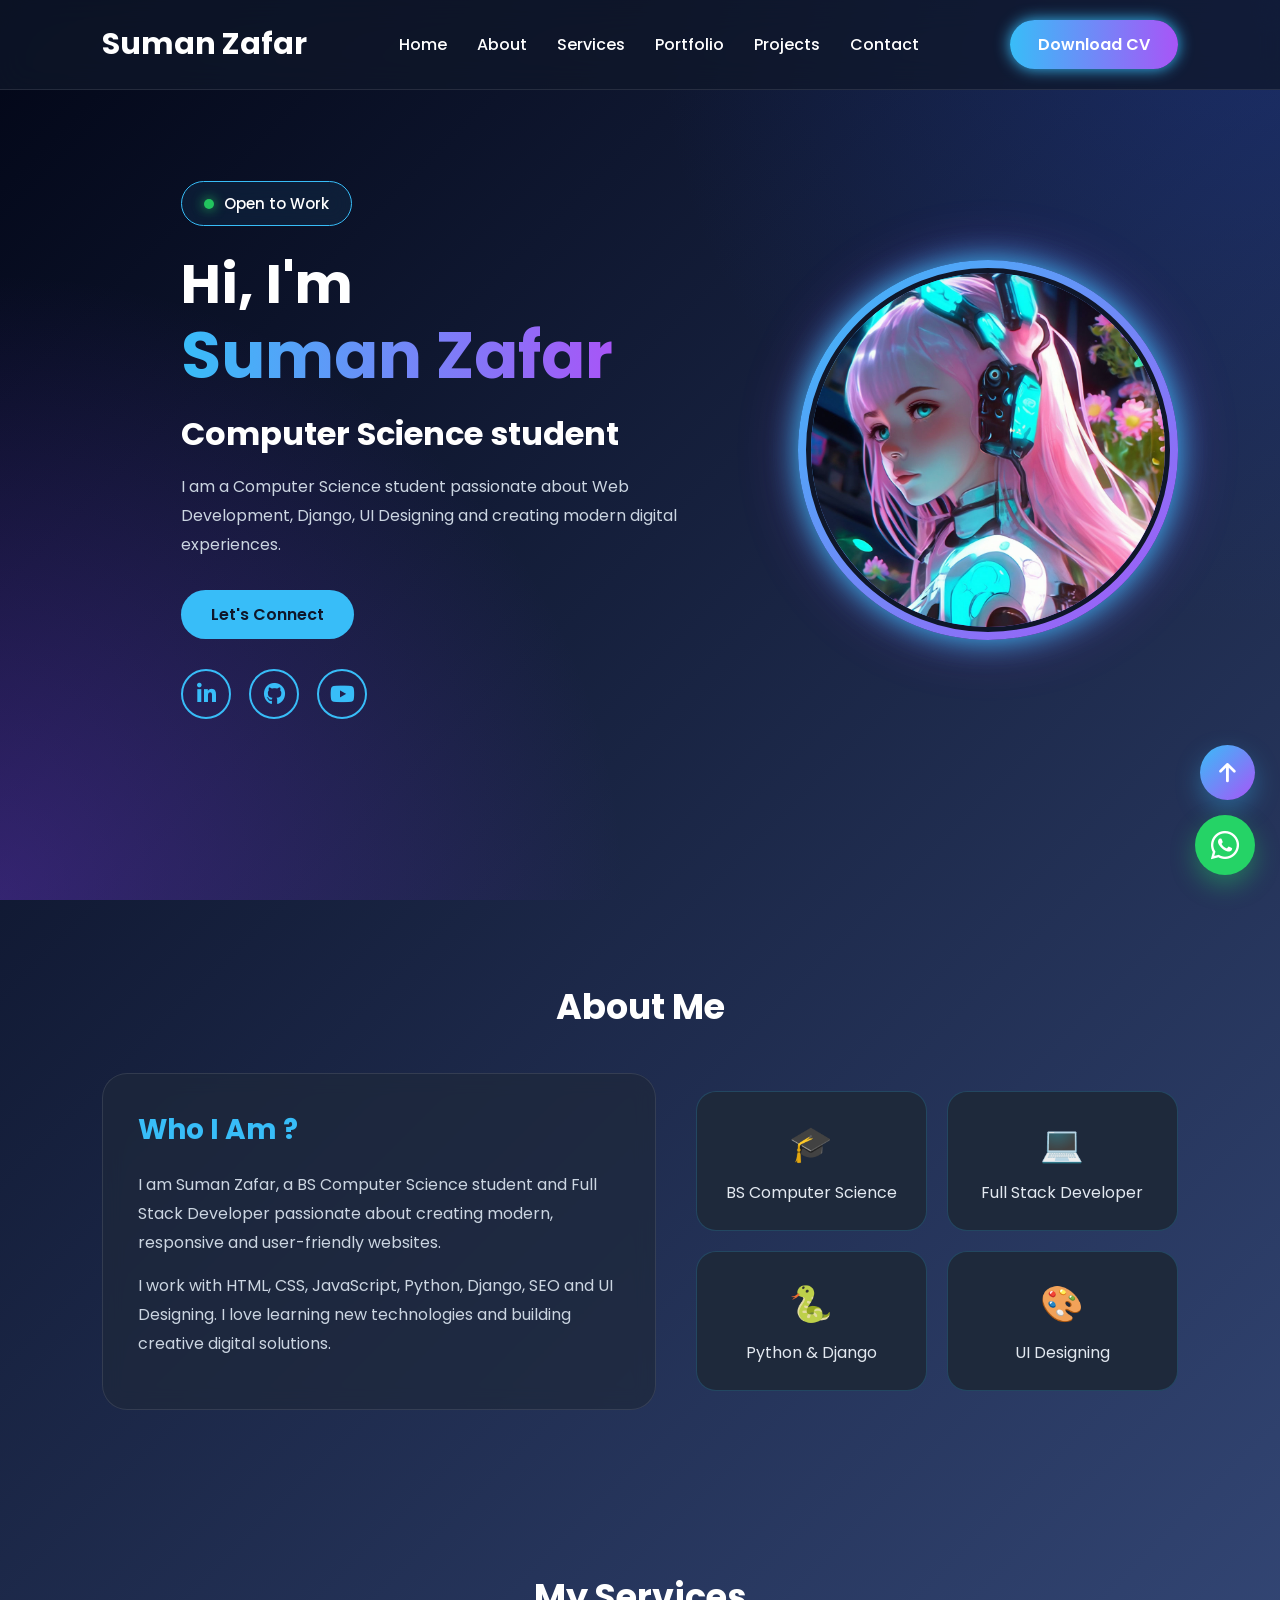
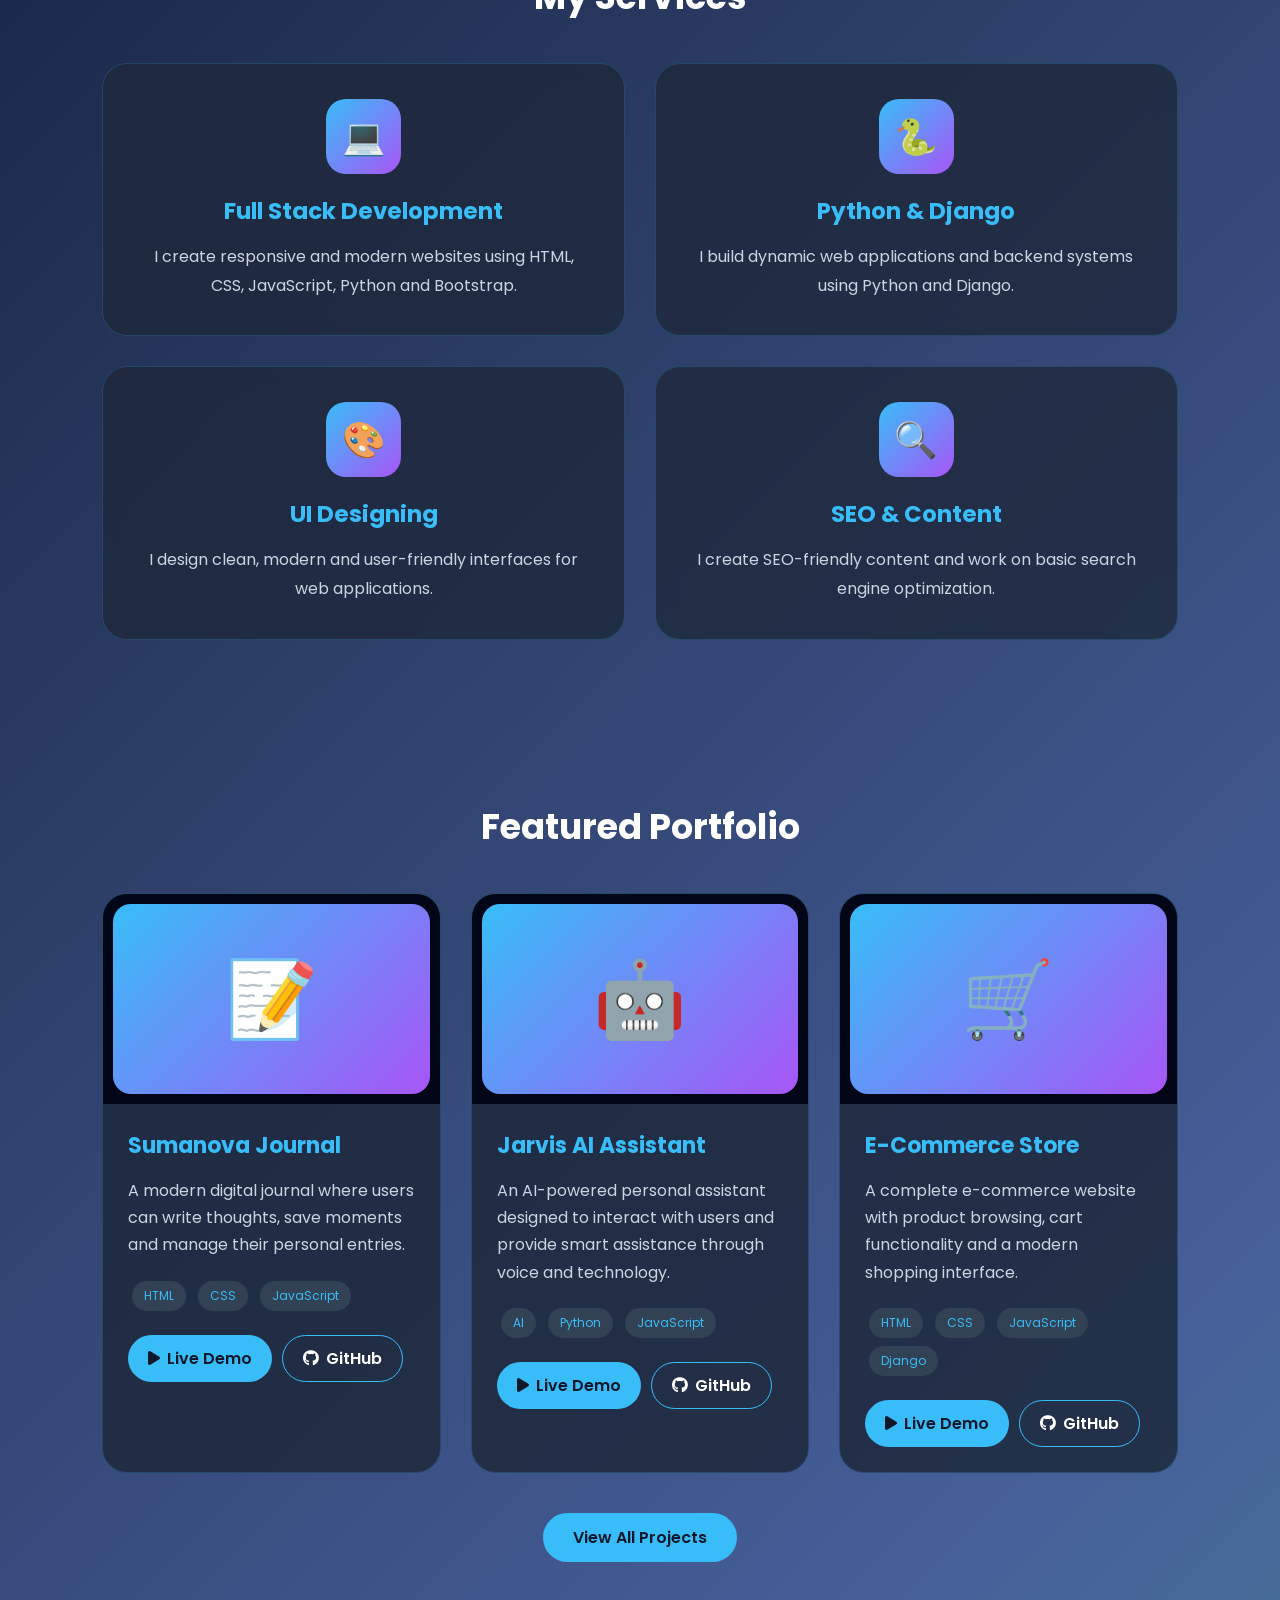
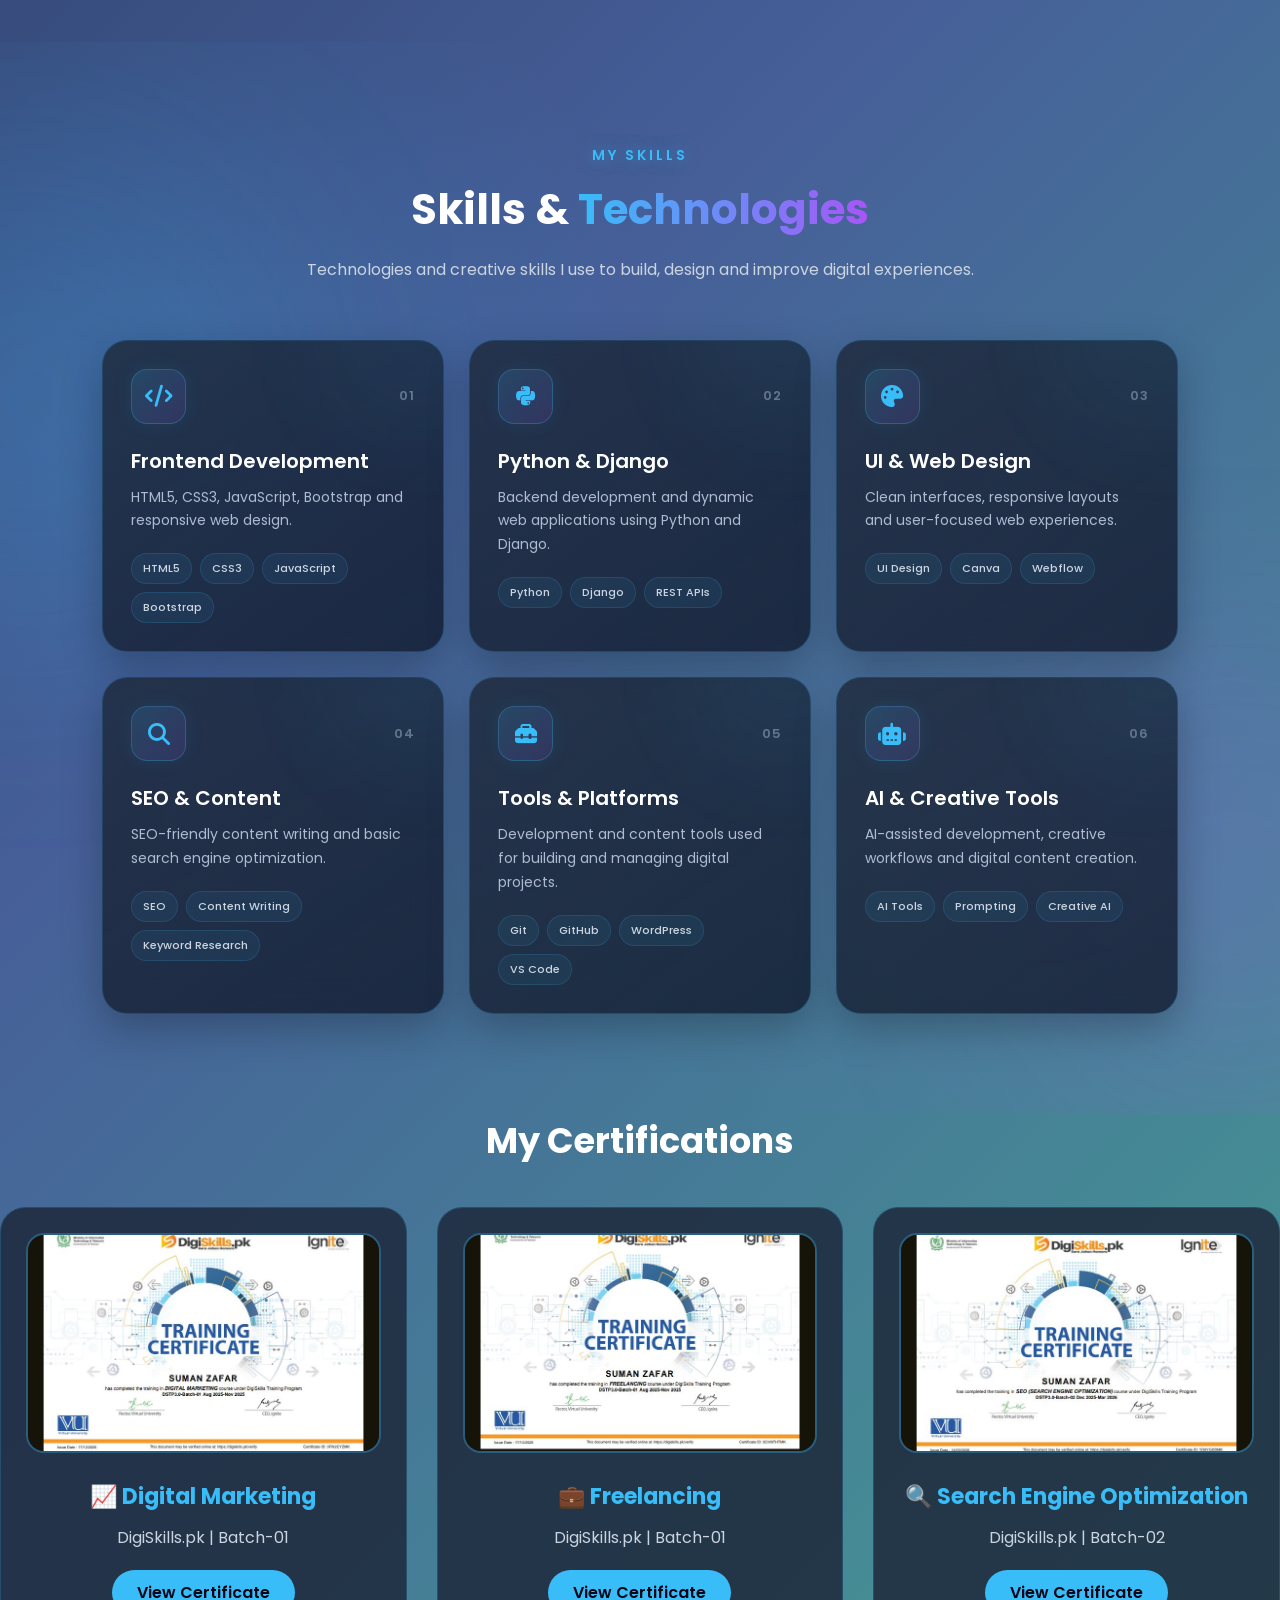
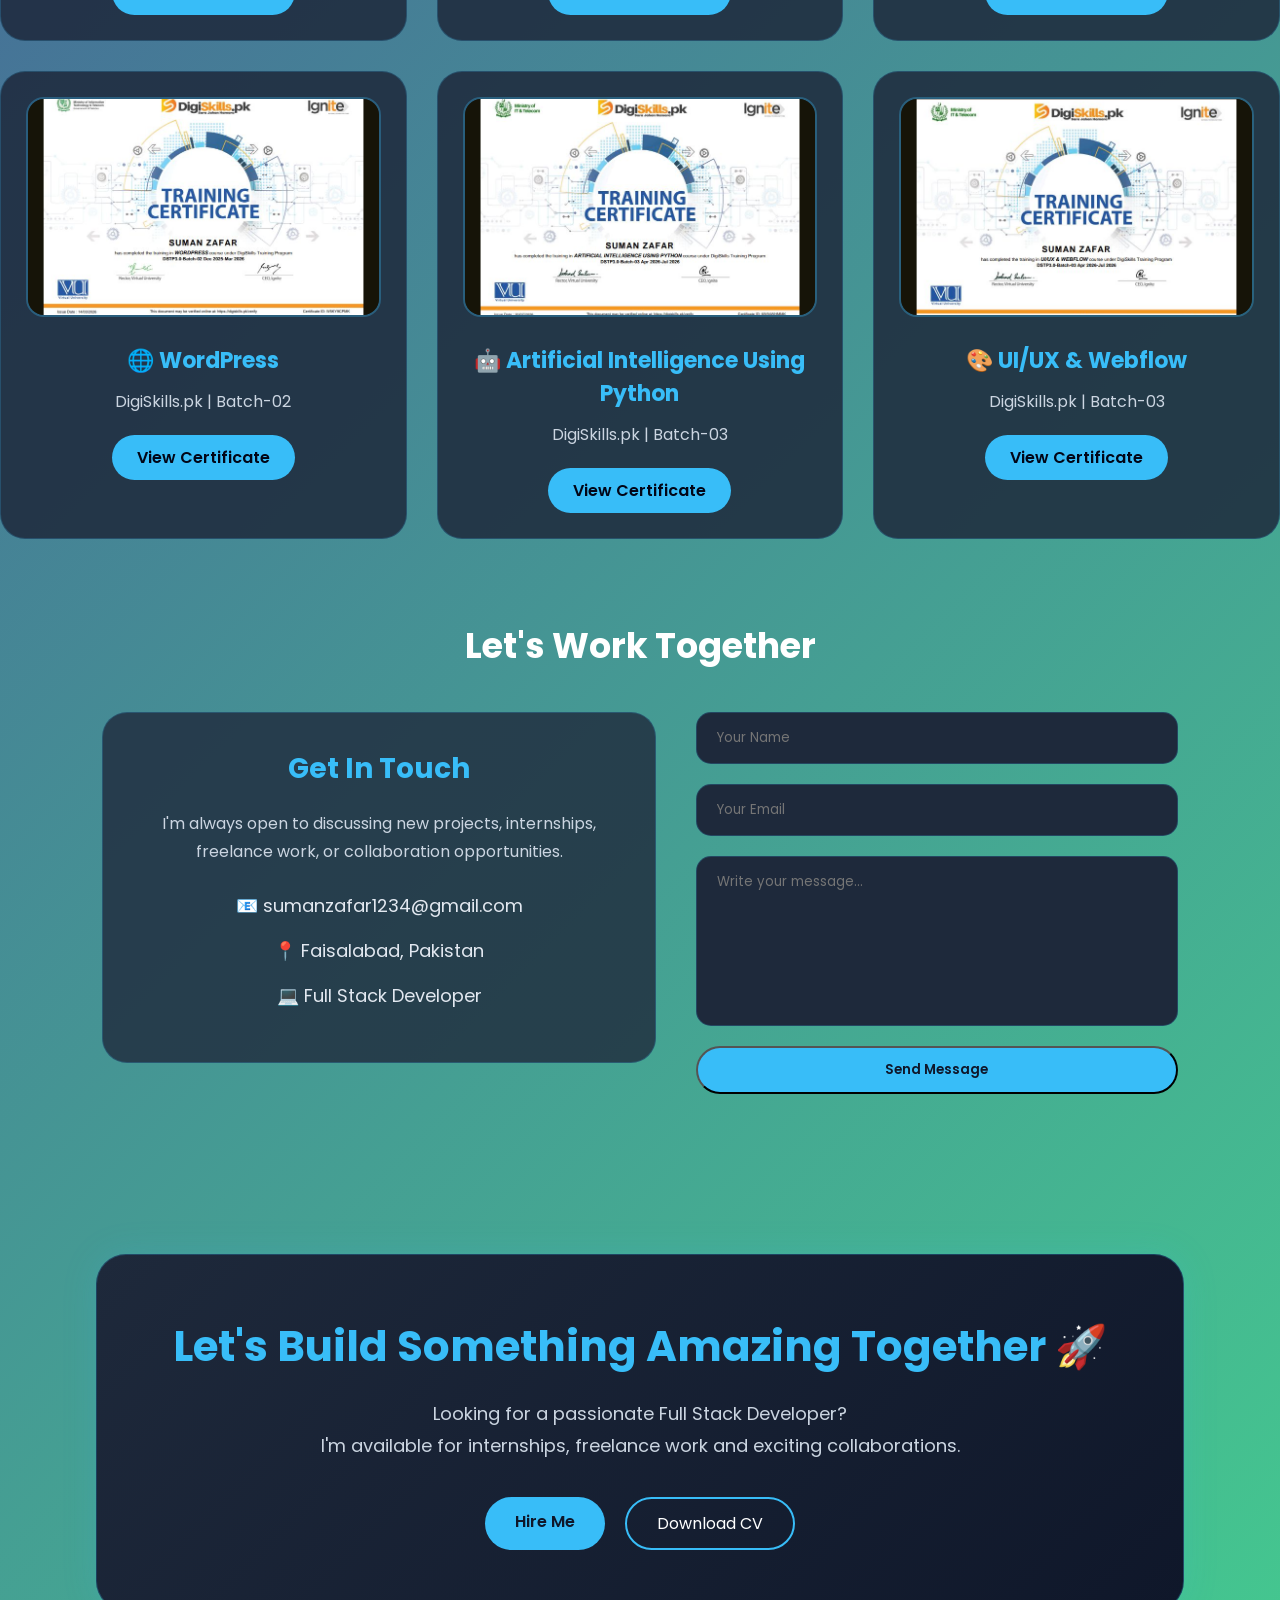
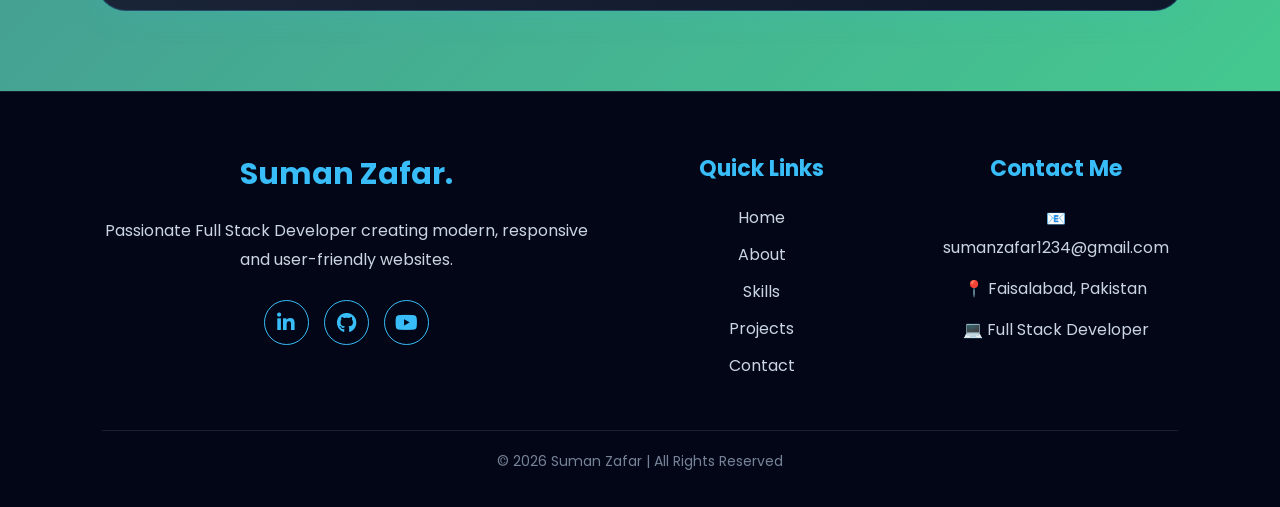
<file: frontend/index.html>
<!DOCTYPE html>
<html lang="en">
<head>
    <meta charset="UTF-8">
    <meta name="viewport" content="width=device-width, initial-scale=1.0">
    <title>Suman Zafar | Portfolio</title>
    <link rel="icon" href="./mediconnect.html" type="image/x-icon">

    <link rel="stylesheet" href="style.css">

    <!-- Google Font -->
    <link href="https://fonts.googleapis.com/css2?family=Poppins:wght@300;400;500;600;700&display=swap" rel="stylesheet">
<link rel="stylesheet"
href="https://cdnjs.cloudflare.com/ajax/libs/font-awesome/6.5.2/css/all.min.css">
</head>

<body>

<!-- Navbar -->
<header>
    <nav>
        <h2 class="logo">Suman Zafar<span></span></h2>

<ul>
    <li><a href="#home">Home</a></li>
    <li><a href="#about">About</a></li>
    <li><a href="#services">Services</a></li>
    <li><a href="#portfolio">Portfolio</a></li>
    <li><a href="projects.html">Projects</a></li>
    <li><a href="#contact">Contact</a></li>
</ul>
   <a href="../Suman_Zafar_Strong_Full_Stack_Developer_CV.pdf" download class="cv-nav-btn">
        Download CV
    </a>

    </nav>
</header>
<section class="hero" id="home">

        <div class="hero-bg">
        <span></span>
        <span></span>
    </div>

    <div class="hero-text">

        <div class="status-badge">
    <span class="dot"></span>
    Open to Work
</div>

        <h1>
            Hi, I'm
            <br>
            <span>Suman Zafar</span>
        </h1>

        <h2>Computer Science student</h2>

        <p>
            I am a Computer Science student passionate about
            Web Development, Django, UI Designing and creating
            modern digital experiences.
        </p>


        <div class="hero-buttons">

        <a href="#contact" class="btn">
            Let's Connect
        </a>

        </div>
<div class="social">

    <a href="https://www.linkedin.com/in/suman-zafar-9ab65538a " target="_blank" title="LinkedIn">
        <i class="fa-brands fa-linkedin-in"></i>
    </a>

    <a href="https://github.com/sumanzafar1234-sys" target="_blank" title="GitHub">
        <i class="fa-brands fa-github"></i>
    </a>

    <a href="https://www.youtube.com/@Animation-By-SumanZafar-g2b" target="_blank" title="YouTube">
        <i class="fa-brands fa-youtube"></i>
    </a>

</div>

    </div>

<div class="hero-image">

  

    <div class="circle">
        <img src="./aaaaaa.jpeg" alt="Suman Profile">
    </div>

</div>



</section>

<section class="about" id="about">

<h2 class="title">About Me</h2>

<div class="about-container">

    <div class="about-text">

        <h3>Who I Am ?</h3>

        <p>
        I am Suman Zafar, a BS Computer Science student and
        Full Stack Developer passionate about creating modern,
        responsive and user-friendly websites.
        </p>

        <p>
        I work with HTML, CSS, JavaScript, Python, Django,
        SEO and UI Designing. I love learning new technologies
        and building creative digital solutions.
        </p>

    </div>


    <div class="about-cards">

        <div class="info-card">
            <h3>🎓</h3>
            <p>BS Computer Science</p>
        </div>


        <div class="info-card">
            <h3>💻</h3>
            <p>Full Stack Developer</p>
        </div>


        <div class="info-card">
            <h3>🐍</h3>
            <p>Python & Django</p>
        </div>


        <div class="info-card">
            <h3>🎨</h3>
            <p>UI Designing</p>
        </div>

    </div>

</div>

</section>

<!-- SERVICES -->
<section class="services" id="services">

    <h2 class="title">My Services</h2>

    <div class="services-container">

        <div class="service-card">
            <div class="service-icon">💻</div>
            <h3>Full Stack Development</h3>
            <p>
                I create responsive and modern websites using
                HTML, CSS, JavaScript, Python and Bootstrap.
            </p>
        </div>

        <div class="service-card">
            <div class="service-icon">🐍</div>
            <h3>Python & Django</h3>
            <p>
                I build dynamic web applications and backend
                systems using Python and Django.
            </p>
        </div>

        <div class="service-card">
            <div class="service-icon">🎨</div>
            <h3>UI Designing</h3>
            <p>
                I design clean, modern and user-friendly
                interfaces for web applications.
            </p>
        </div>

        <div class="service-card">
            <div class="service-icon">🔍</div>
            <h3>SEO & Content</h3>
            <p>
                I create SEO-friendly content and work on
                basic search engine optimization.
            </p>
        </div>

    </div>

</section>

<!-- FEATURED PORTFOLIO -->
<section class="portfolio" id="portfolio">

    <h2 class="title">Featured Portfolio</h2>

    <div class="portfolio-container">

        <!-- Sumanova Journal -->
        <div class="portfolio-card">

            <div class="portfolio-thumbnail">
                <div class="thumbnail-placeholder">📝</div>
            </div>

            <div class="portfolio-content">

                <h3>Sumanova Journal</h3>

                <p>
                    A modern digital journal where users can
                    write thoughts, save moments and manage
                    their personal entries.
                </p>

                <div class="portfolio-tags">
                    <span>HTML</span>
                    <span>CSS</span>
                    <span>JavaScript</span>
                </div>

                <div class="portfolio-buttons">
                    <a href="#" class="project-btn">
                        <i class="fa-solid fa-play"></i>
                        Live Demo
                    </a>

                    <a href="#" class="outline-btn">
                        <i class="fa-brands fa-github"></i>
                        GitHub
                    </a>
                </div>

            </div>

        </div>


        <!-- Jarvis AI -->
        <div class="portfolio-card">

            <div class="portfolio-thumbnail">
                <div class="thumbnail-placeholder">🤖</div>
            </div>

            <div class="portfolio-content">

                <h3>Jarvis AI Assistant</h3>

                <p>
                    An AI-powered personal assistant designed
                    to interact with users and provide smart
                    assistance through voice and technology.
                </p>

                <div class="portfolio-tags">
                    <span>AI</span>
                    <span>Python</span>
                    <span>JavaScript</span>
                </div>

                <div class="portfolio-buttons">
                    <a href="#" class="project-btn">
                        <i class="fa-solid fa-play"></i>
                        Live Demo
                    </a>

                    <a href="#" class="outline-btn">
                        <i class="fa-brands fa-github"></i>
                        GitHub
                    </a>
                </div>

            </div>

        </div>


        <!-- E-Commerce -->
        <div class="portfolio-card">

            <div class="portfolio-thumbnail">
                <div class="thumbnail-placeholder">🛒</div>
            </div>

            <div class="portfolio-content">

                <h3>E-Commerce Store</h3>

                <p>
                    A complete e-commerce website with product
                    browsing, cart functionality and a modern
                    shopping interface.
                </p>

                <div class="portfolio-tags">
                    <span>HTML</span>
                    <span>CSS</span>
                    <span>JavaScript</span>
                    <span>Django</span>
                </div>

                <div class="portfolio-buttons">
                    <a href="#" class="project-btn">
                        <i class="fa-solid fa-play"></i>
                        Live Demo
                    </a>

                    <a href="#" class="outline-btn">
                        <i class="fa-brands fa-github"></i>
                        GitHub
                    </a>
                </div>

            </div>

        </div>

    </div>


    <div class="portfolio-more">

        <a href="projects.html" class="btn">
            View All Projects
        </a>

    </div>

</section>

<!-- SKILLS -->
<section class="skills" id="skills">

    <div class="skills-heading">
        <span class="section-label">MY SKILLS</span>

        <h2 class="title">
            Skills & <span>Technologies</span>
        </h2>

        <p>
            Technologies and creative skills I use to build,
            design and improve digital experiences.
        </p>
    </div>


    <div class="skills-grid">

        <!-- Frontend -->
        <div class="skill-box">
            <div class="skill-top">
                <div class="skill-icon">
                    <i class="fa-solid fa-code"></i>
                </div>
                <span>01</span>
            </div>

            <h3>Frontend Development</h3>

            <p>
                HTML5, CSS3, JavaScript, Bootstrap and
                responsive web design.
            </p>

            <div class="skill-tags">
                <span>HTML5</span>
                <span>CSS3</span>
                <span>JavaScript</span>
                <span>Bootstrap</span>
            </div>
        </div>


        <!-- Backend -->
        <div class="skill-box">
            <div class="skill-top">
                <div class="skill-icon">
                    <i class="fa-brands fa-python"></i>
                </div>
                <span>02</span>
            </div>

            <h3>Python & Django</h3>

            <p>
                Backend development and dynamic web applications
                using Python and Django.
            </p>

            <div class="skill-tags">
                <span>Python</span>
                <span>Django</span>
                <span>REST APIs</span>
            </div>
        </div>


        <!-- UI -->
        <div class="skill-box">
            <div class="skill-top">
                <div class="skill-icon">
                    <i class="fa-solid fa-palette"></i>
                </div>
                <span>03</span>
            </div>

            <h3>UI & Web Design</h3>

            <p>
                Clean interfaces, responsive layouts and
                user-focused web experiences.
            </p>

            <div class="skill-tags">
                <span>UI Design</span>
                <span>Canva</span>
                <span>Webflow</span>
            </div>
        </div>


        <!-- SEO -->
        <div class="skill-box">
            <div class="skill-top">
                <div class="skill-icon">
                    <i class="fa-solid fa-magnifying-glass"></i>
                </div>
                <span>04</span>
            </div>

            <h3>SEO & Content</h3>

            <p>
                SEO-friendly content writing and basic
                search engine optimization.
            </p>

            <div class="skill-tags">
                <span>SEO</span>
                <span>Content Writing</span>
                <span>Keyword Research</span>
            </div>
        </div>


        <!-- Tools -->
        <div class="skill-box">
            <div class="skill-top">
                <div class="skill-icon">
                    <i class="fa-solid fa-toolbox"></i>
                </div>
                <span>05</span>
            </div>

            <h3>Tools & Platforms</h3>

            <p>
                Development and content tools used for
                building and managing digital projects.
            </p>

            <div class="skill-tags">
                <span>Git</span>
                <span>GitHub</span>
                <span>WordPress</span>
                <span>VS Code</span>
            </div>
        </div>


        <!-- AI -->
        <div class="skill-box">
            <div class="skill-top">
                <div class="skill-icon">
                    <i class="fa-solid fa-robot"></i>
                </div>
                <span>06</span>
            </div>

            <h3>AI & Creative Tools</h3>

            <p>
                AI-assisted development, creative workflows
                and digital content creation.
            </p>

            <div class="skill-tags">
                <span>AI Tools</span>
                <span>Prompting</span>
                <span>Creative AI</span>
            </div>
        </div>

    </div>

</section>

<section class="certificates" id="certificates">

<h2 class="title">My Certifications</h2>

<div class="certificate-container">

<div class="certificate-card">
    <img src="./dm.jpeg" alt="Digital Marketing Certificate">
<h3>📈 Digital Marketing</h3>
<p>DigiSkills.pk | Batch-01</p>
<a href="./digital-marketing.html" class="project-btn">View Certificate</a>
</div>



<div class="certificate-card">
    <img src="./fl.jpeg" alt="Freelancing Certificate">
    <h3>💼 Freelancing</h3>
    <p>DigiSkills.pk | Batch-01</p>
<a href="./freelancing.html" class="project-btn">View Certificate</a>
</div>

<div class="certificate-card">
    <img src="./seo.jpeg" alt="SEO Certificate">
    <h3>🔍 Search Engine Optimization</h3>
    <p>DigiSkills.pk | Batch-02</p>
<a href="./seo.html" class="project-btn">View Certificate</a>
</div>

<div class="certificate-card">
    <img src="./wp.jpeg" alt="WordPress Certificate">
    <h3>🌐 WordPress</h3>
    <p>DigiSkills.pk | Batch-02</p>
<a href="./wp.html" class="project-btn">View Certificate</a>
</div>

<div class="certificate-card">
    <img src="./ai.jpeg" alt="AI Certificate">
    <h3>🤖 Artificial Intelligence Using Python</h3>
    <p>DigiSkills.pk | Batch-03</p>
    <a href="./ai.html" class="project-btn">View Certificate</a>
</div>

<div class="certificate-card">
    <img src="./ui.jpeg" alt="UI/UX Certificate">
    <h3>🎨 UI/UX & Webflow</h3>
    <p>DigiSkills.pk | Batch-03</p>
    <a href="./ui.html" class="project-btn">View Certificate</a>
</div>

</div>

</section>

<section class="contact" id="contact">

<h2 class="title">Let's Work Together</h2>

<div class="contact-container">

    <div class="contact-info">

        <h3>Get In Touch</h3>

        <p>
            I'm always open to discussing new projects,
            internships, freelance work, or collaboration opportunities.
        </p>

        <div class="contact-item">
            📧 <span>sumanzafar1234@gmail.com</span>
        </div>

        <div class="contact-item">
            📍 <span>Faisalabad, Pakistan</span>
        </div>

        <div class="contact-item">
            💻 <span>Full Stack Developer</span>
        </div>

    </div>


<form class="contact-form" id="contactForm">

    <input
        type="text"
        id="contactName"
        name="name"
        placeholder="Your Name"
        required
    >

    <input
        type="email"
        id="contactEmail"
        name="email"
        placeholder="Your Email"
        required
    >

    <textarea
        id="contactMessage"
        name="message"
        placeholder="Write your message..."
        required
    ></textarea>

    <button type="submit" class="btn">
        Send Message
    </button>

</form>

</div>

</section>

<section class="cta">

    <h2>Let's Build Something Amazing Together 🚀</h2>

    <p>
        Looking for a passionate Full Stack Developer?<br>
        I'm available for internships, freelance work and exciting collaborations.
    </p>

    <div class="cta-buttons">

        <a href="#contact" class="btn">
            Hire Me
        </a>

        <a href="./Suman Zafar CV (2).pdf" download class="cv-btn">
            Download CV
        </a>

    </div>

</section>

<footer>

<div class="footer-container">

    <!-- Left -->

    <div class="footer-box">

        <h3>Suman Zafar<span>.</span></h3>

        <p>
            Passionate Full Stack Developer creating
            modern, responsive and user-friendly websites.
        </p>

        <div class="footer-social">

            <a href="https://www.linkedin.com/in/suman-zafar-9ab65538a" target="_blank">
                <i class="fa-brands fa-linkedin-in"></i>
            </a>

            <a href="https://github.com/sumanzafar1234-sys" target="_blank">
                <i class="fa-brands fa-github"></i>
            </a>

            <a href="https://www.youtube.com/@Animation-By-SumanZafar-g2b" target="_blank">
                <i class="fa-brands fa-youtube"></i>
            </a>

        </div>

    </div>


    <!-- Middle -->

    <div class="footer-box">

        <h4>Quick Links</h4>

        <ul>

            <li><a href="#home">Home</a></li>

            <li><a href="#about">About</a></li>

            <li><a href="#skills">Skills</a></li>

            <li><a href="./projects.html">Projects</a></li>

            <li><a href="#contact">Contact</a></li>

        </ul>

    </div>


    <!-- Right -->

    <div class="footer-box">

        <h4>Contact Me</h4>

        <p>📧 sumanzafar1234@gmail.com</p>

        <p>📍 Faisalabad, Pakistan</p>

        <p>💻 Full Stack Developer</p>

    </div>

</div>

<hr>

<p class="copyright">
© 2026 Suman Zafar | All Rights Reserved
</p>

</footer>
<a href="#home" class="scroll-top">
    <i class="fa-solid fa-arrow-up"></i>
</a>

<a href="https://wa.me/923004191077?text=Hello%20Suman,%20I%20visited%20your%20portfolio."
   class="whatsapp"
   target="_blank">

    <i class="fa-brands fa-whatsapp"></i>

</a>
<script src="script.js" defer></script>
</body>
</html>
</file>
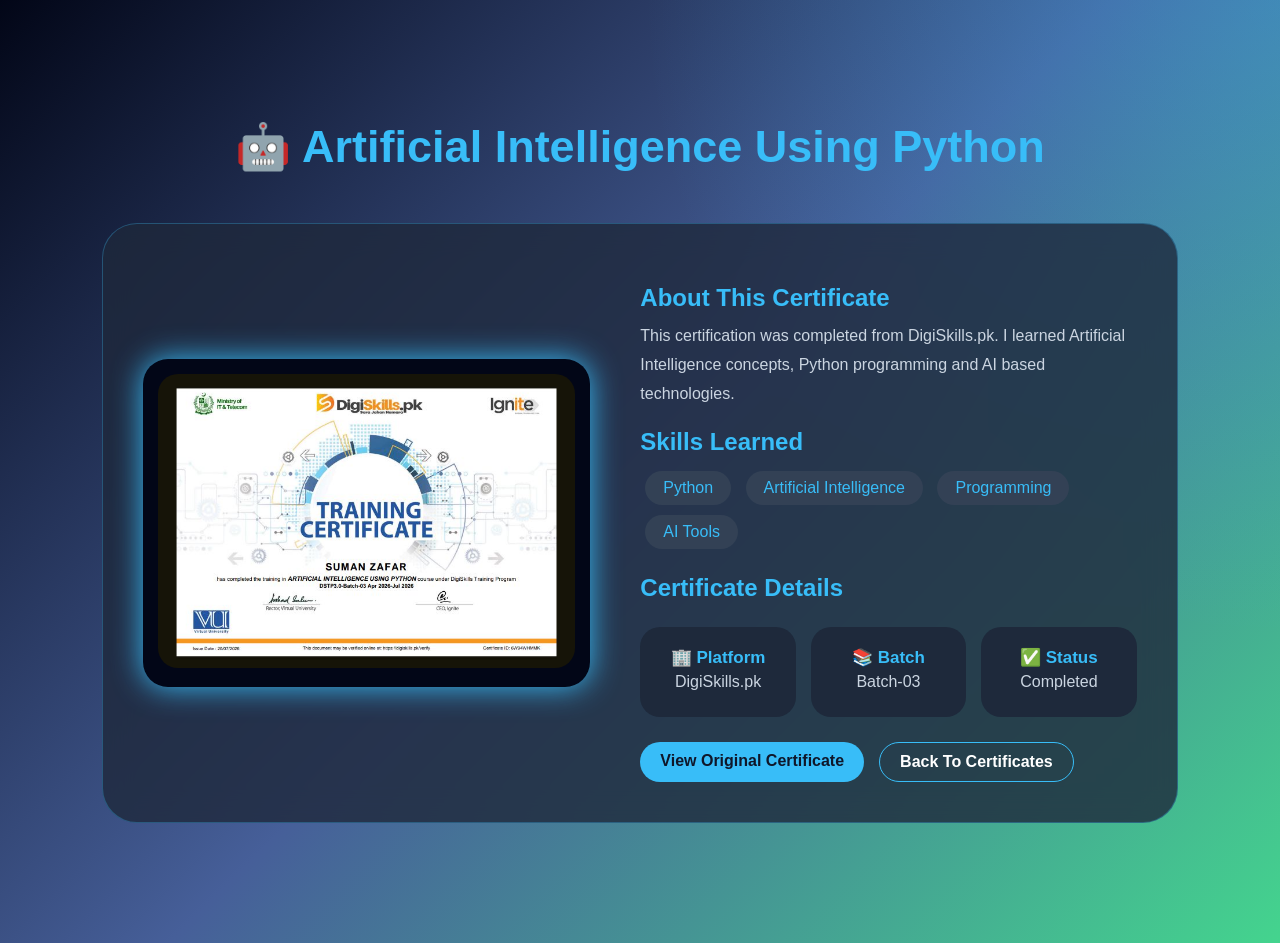
<file: frontend/ai.html>
<!DOCTYPE html>
<html lang="en">

<head>

<meta charset="UTF-8">
<meta name="viewport" content="width=device-width, initial-scale=1.0">

<title>AI Python Certificate | Suman Zafar</title>

<link rel="stylesheet" href="style.css">

</head>


<body>


<section class="certificate-detail">


<h1>🤖 Artificial Intelligence Using Python</h1>



<div class="certificate-showcase">


<div class="certificate-image-card">

<img src="ai.jpeg" alt="AI Certificate">

</div>



<div class="certificate-content">


<h2>About This Certificate</h2>

<p>
This certification was completed from DigiSkills.pk.
I learned Artificial Intelligence concepts,
Python programming and AI based technologies.
</p>



<h2>Skills Learned</h2>

<div class="certificate-tags">

<span>Python</span>
<span>Artificial Intelligence</span>
<span>Programming</span>
<span>AI Tools</span>

</div>



<h2>Certificate Details</h2>


<div class="certificate-info-cards">


<div>
<h3>🏢 Platform</h3>
<p>DigiSkills.pk</p>
</div>


<div>
<h3>📚 Batch</h3>
<p>Batch-03</p>
</div>


<div>
<h3>✅ Status</h3>
<p>Completed</p>
</div>


</div>



<div class="certificate-buttons">


<a href="ai.pdf" target="_blank" class="project-btn">
View Original Certificate
</a>


<a href="index.html#certificates" class="outline-btn">
Back To Certificates
</a>


</div>


</div>


</div>


</section>


</body>
</html>
</file>
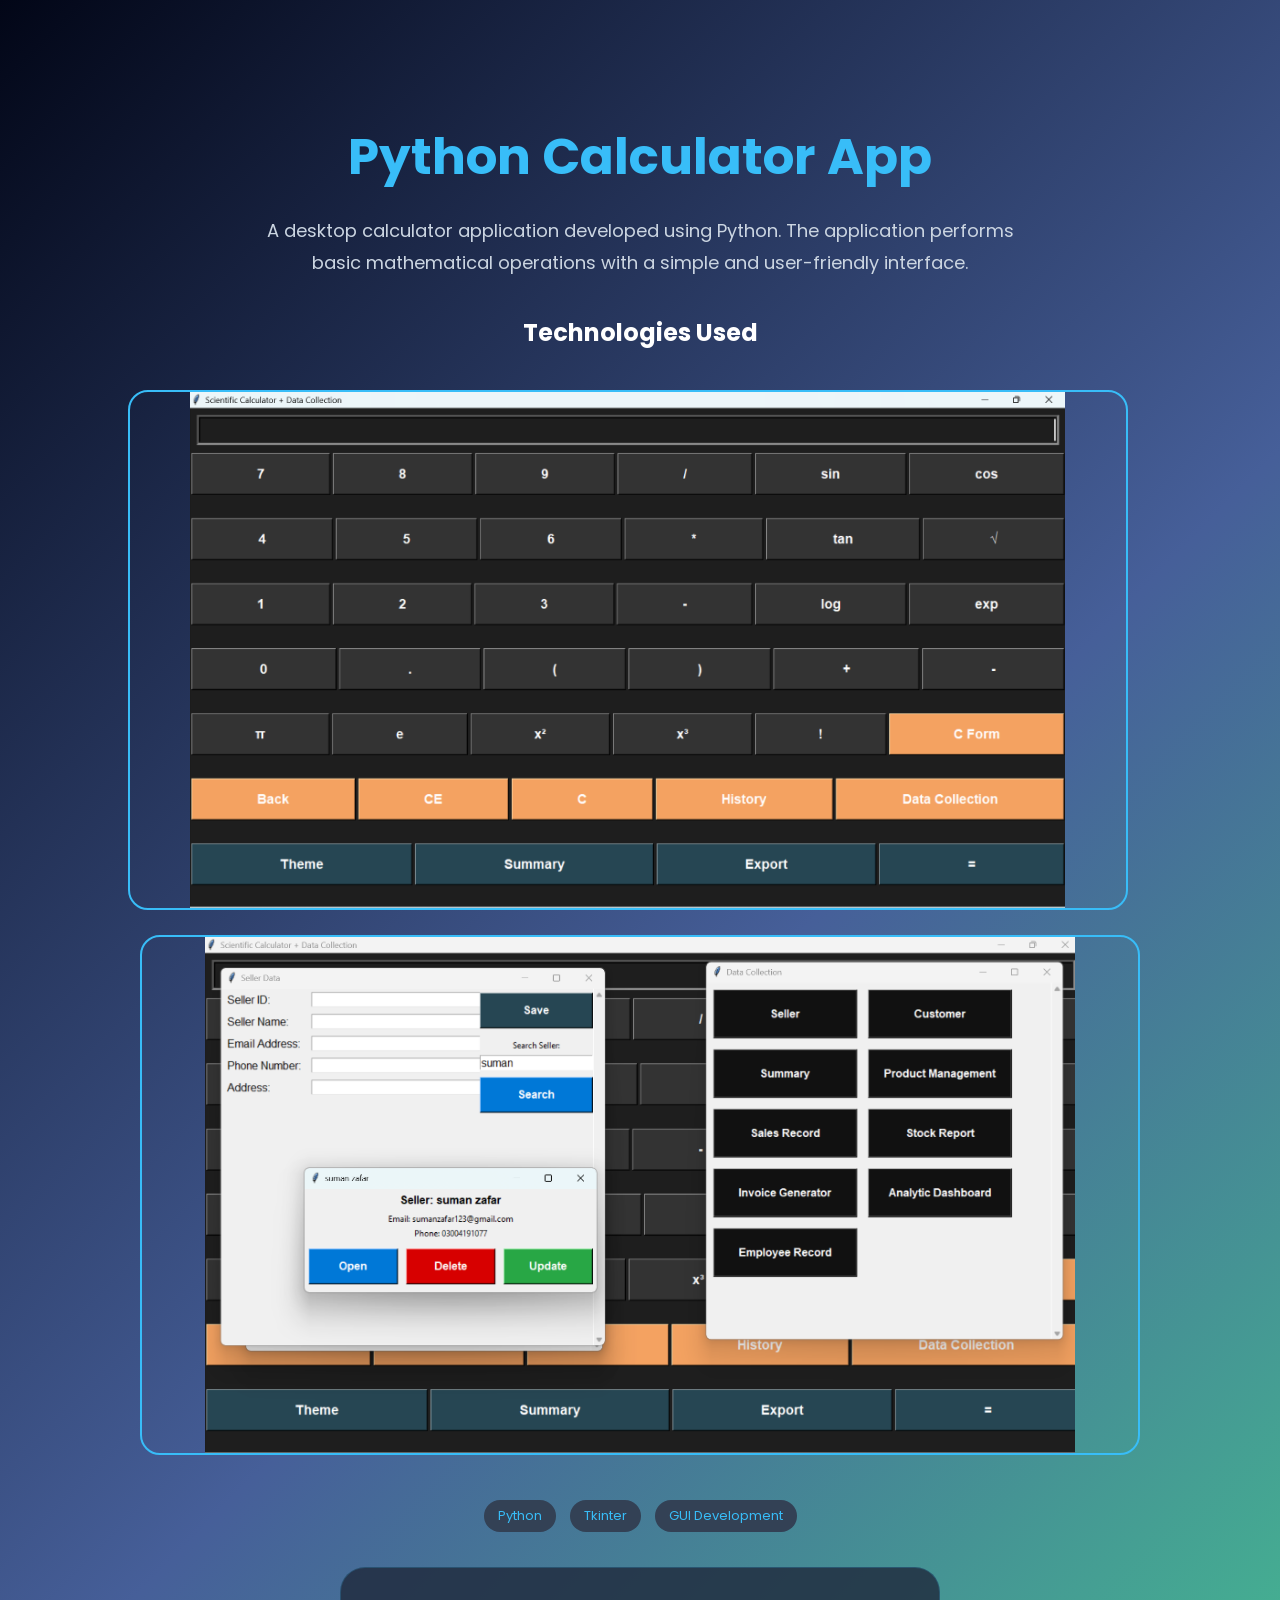
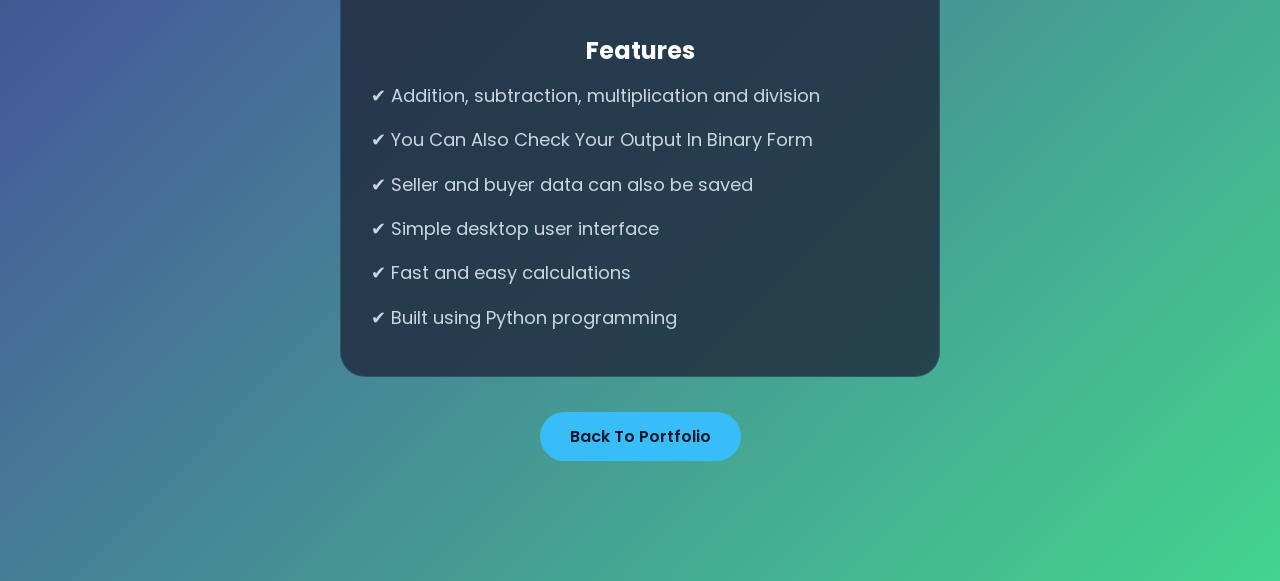
<file: frontend/calculator.html>
<!DOCTYPE html>
<html lang="en">

<head>

<meta charset="UTF-8">
<meta name="viewport" content="width=device-width, initial-scale=1.0">

<title>Calculator App | Suman Zafar</title>

<link rel="stylesheet" href="style.css">

<link href="https://fonts.googleapis.com/css2?family=Poppins:wght@300;400;500;600;700&display=swap" rel="stylesheet">

</head>


<body>


<section class="project-detail">


<h1>Python Calculator App</h1>


<p>
A desktop calculator application developed using Python.
The application performs basic mathematical operations
with a simple and user-friendly interface.
</p>



<h2>Technologies Used</h2>

<div class="project-image">

    <img src="./Screenshot 2026-08-02 040536.png" alt="Python Calculator App">
    <br>
<img src="./Screenshot 2026-08-02 040823.png" alt="">
</div>


<div class="tags">

<span>Python</span>
<span>Tkinter</span>
<span>GUI Development</span>

</div>



<div class="calculator-features">

<h2>Features</h2>

<p>✔ Addition, subtraction, multiplication and division</p>

<p>✔ You Can Also Check Your Output In Binary Form</p>

<p>✔ Seller and buyer data can also be saved</p>

<p>✔ Simple desktop user interface</p>

<p>✔ Fast and easy calculations</p>

<p>✔ Built using Python programming</p>

</div>



<div class="project-detail-buttons">


<a href="index.html" class="btn">
Back To Portfolio
</a>


</div>



</section>



</body>

</html>
</file>
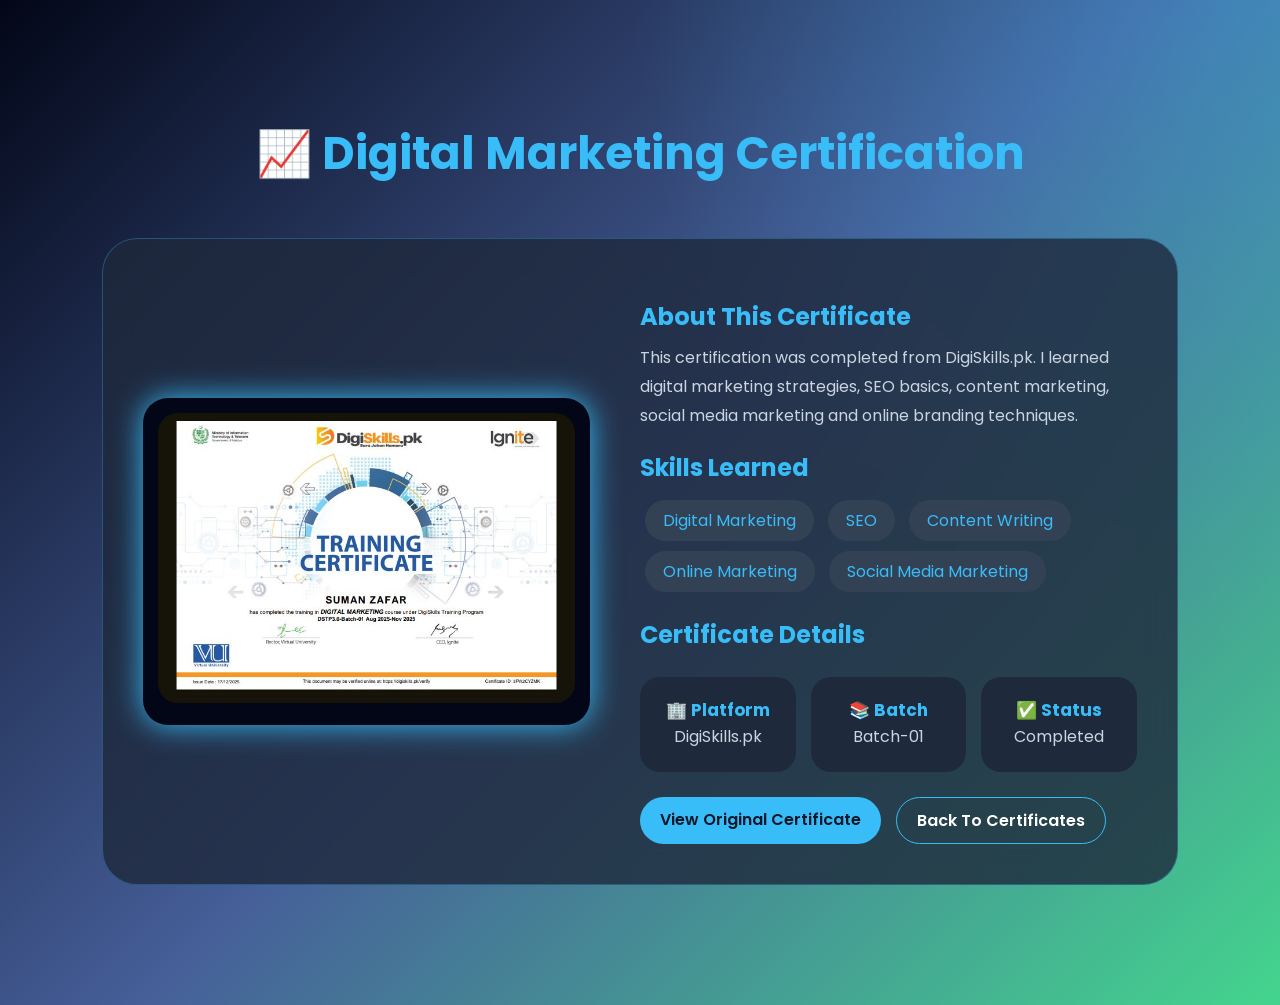
<file: frontend/digital-marketing.html>
<!DOCTYPE html>
<html lang="en">

<head>

<meta charset="UTF-8">

<meta name="viewport" content="width=device-width, initial-scale=1.0">

<title>Digital Marketing Certificate | Suman Zafar</title>

<link rel="stylesheet" href="style.css">

<link href="https://fonts.googleapis.com/css2?family=Poppins:wght@300;400;500;600;700&display=swap" rel="stylesheet">

</head>


<body>


<section class="certificate-detail">


<h1>📈 Digital Marketing Certification</h1>



<div class="certificate-showcase">



<!-- Certificate Image -->

<div class="certificate-image-card">

<img src="dm.jpeg" alt="Digital Marketing Certificate">

</div>





<!-- Certificate Information -->

<div class="certificate-content">


<h2>About This Certificate</h2>

<p>

This certification was completed from DigiSkills.pk.
I learned digital marketing strategies, SEO basics,
content marketing, social media marketing and online
branding techniques.

</p>





<h2>Skills Learned</h2>


<div class="certificate-tags">

<span>Digital Marketing</span>

<span>SEO</span>

<span>Content Writing</span>

<span>Online Marketing</span>

<span>Social Media Marketing</span>

</div>







<h2>Certificate Details</h2>


<div class="certificate-info-cards">


<div>

<h3>🏢 Platform</h3>

<p>DigiSkills.pk</p>

</div>



<div>

<h3>📚 Batch</h3>

<p>Batch-01</p>

</div>




<div>

<h3>✅ Status</h3>

<p>Completed</p>

</div>


</div>







<div class="certificate-buttons">


<a href="digitalmarketing.pdf" 
target="_blank" 
class="project-btn">

View Original Certificate

</a>



<a href="index.html#certificates" 
class="outline-btn">

Back To Certificates

</a>



</div>



</div>


</div>



</section>



</body>

</html>
</file>
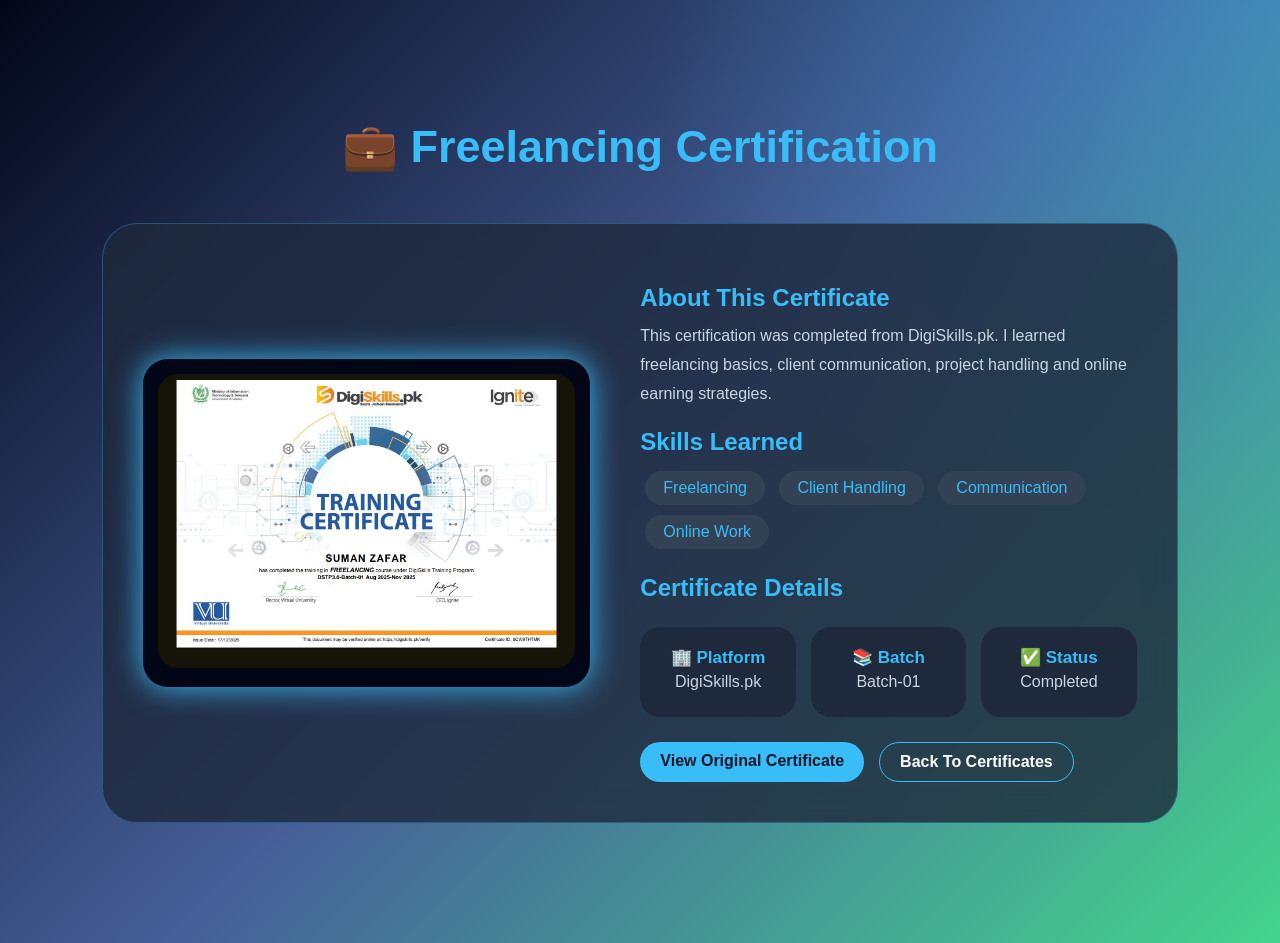
<file: frontend/freelancing.html>
<!DOCTYPE html>
<html lang="en">

<head>

<meta charset="UTF-8">
<meta name="viewport" content="width=device-width, initial-scale=1.0">

<title>Freelancing Certificate</title>

<link rel="stylesheet" href="style.css">

</head>


<body>


<section class="certificate-detail">


<h1>💼 Freelancing Certification</h1>


<div class="certificate-showcase">


<div class="certificate-image-card">

<img src="./fl.jpeg" alt="Freelancing Certificate">

</div>



<div class="certificate-content">


<h2>About This Certificate</h2>

<p>
This certification was completed from DigiSkills.pk.
I learned freelancing basics, client communication,
project handling and online earning strategies.
</p>



<h2>Skills Learned</h2>


<div class="certificate-tags">

<span>Freelancing</span>
<span>Client Handling</span>
<span>Communication</span>
<span>Online Work</span>

</div>




<h2>Certificate Details</h2>


<div class="certificate-info-cards">


<div>
<h3>🏢 Platform</h3>
<p>DigiSkills.pk</p>
</div>


<div>
<h3>📚 Batch</h3>
<p>Batch-01</p>
</div>


<div>
<h3>✅ Status</h3>
<p>Completed</p>
</div>


</div>



<div class="certificate-buttons">


<a href="freelancing.pdf" target="_blank" class="project-btn">
View Original Certificate
</a>


<a href="index.html#certificates" class="outline-btn">
Back To Certificates
</a>


</div>



</div>


</div>


</section>


</body>
</html>
</file>
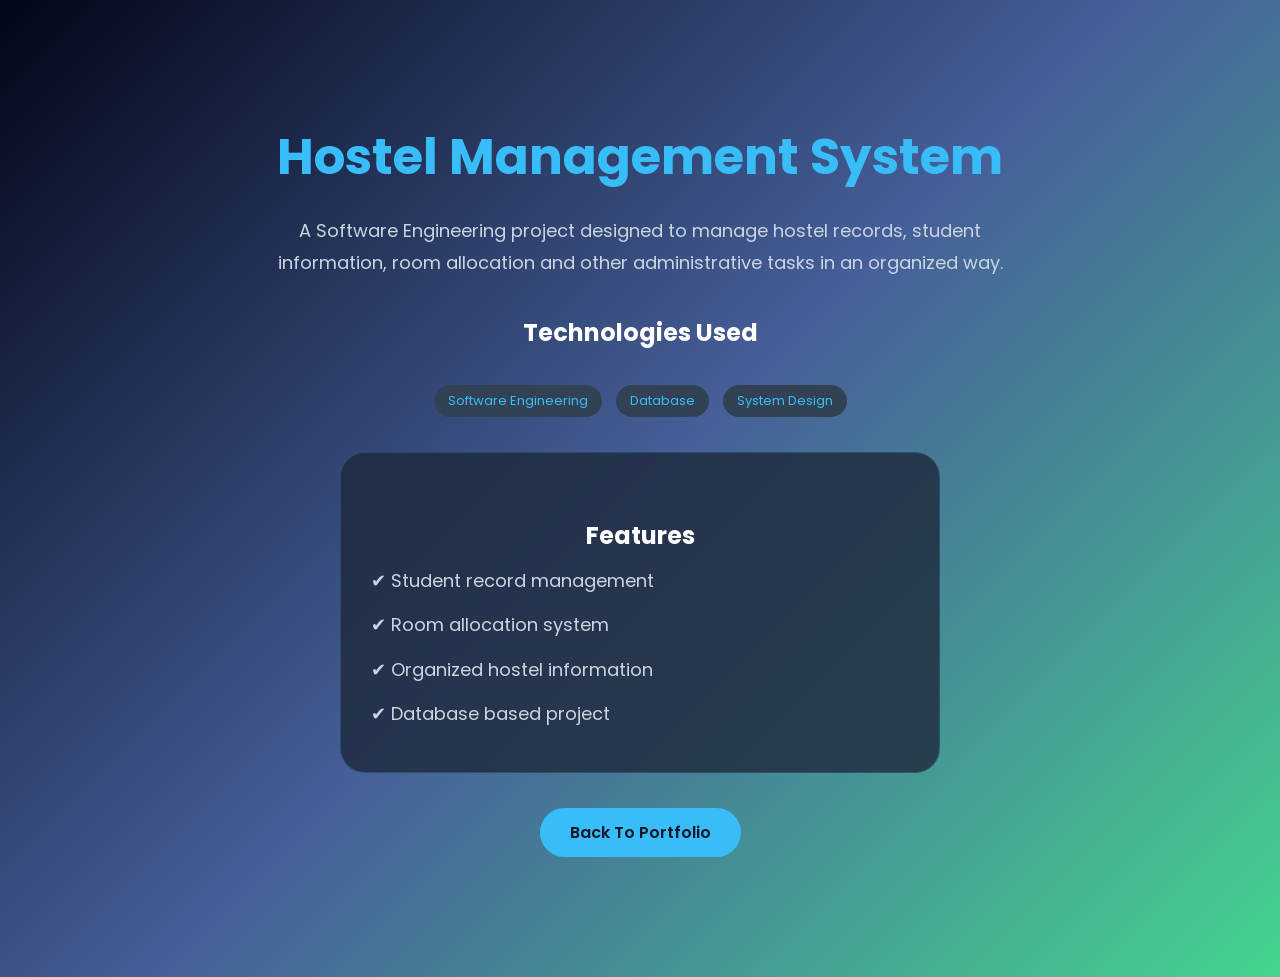
<file: frontend/hostel.html>
<!DOCTYPE html>
<html lang="en">

<head>

<meta charset="UTF-8">
<meta name="viewport" content="width=device-width, initial-scale=1.0">

<title>Hostel Management System | Suman Zafar</title>

<link rel="stylesheet" href="style.css">

<link href="https://fonts.googleapis.com/css2?family=Poppins:wght@300;400;500;600;700&display=swap" rel="stylesheet">

</head>


<body>


<section class="project-detail">


<h1>Hostel Management System</h1>


<p>
A Software Engineering project designed to manage hostel
records, student information, room allocation and other
administrative tasks in an organized way.
</p>



<h2>Technologies Used</h2>


<div class="tags">

<span>Software Engineering</span>
<span>Database</span>
<span>System Design</span>

</div>



<div class="calculator-features">

<h2>Features</h2>

<p>✔ Student record management</p>

<p>✔ Room allocation system</p>

<p>✔ Organized hostel information</p>

<p>✔ Database based project</p>

</div>



<div class="project-detail-buttons">


<a href="index.html" class="btn">
Back To Portfolio
</a>


</div>



</section>


</body>

</html>
</file>
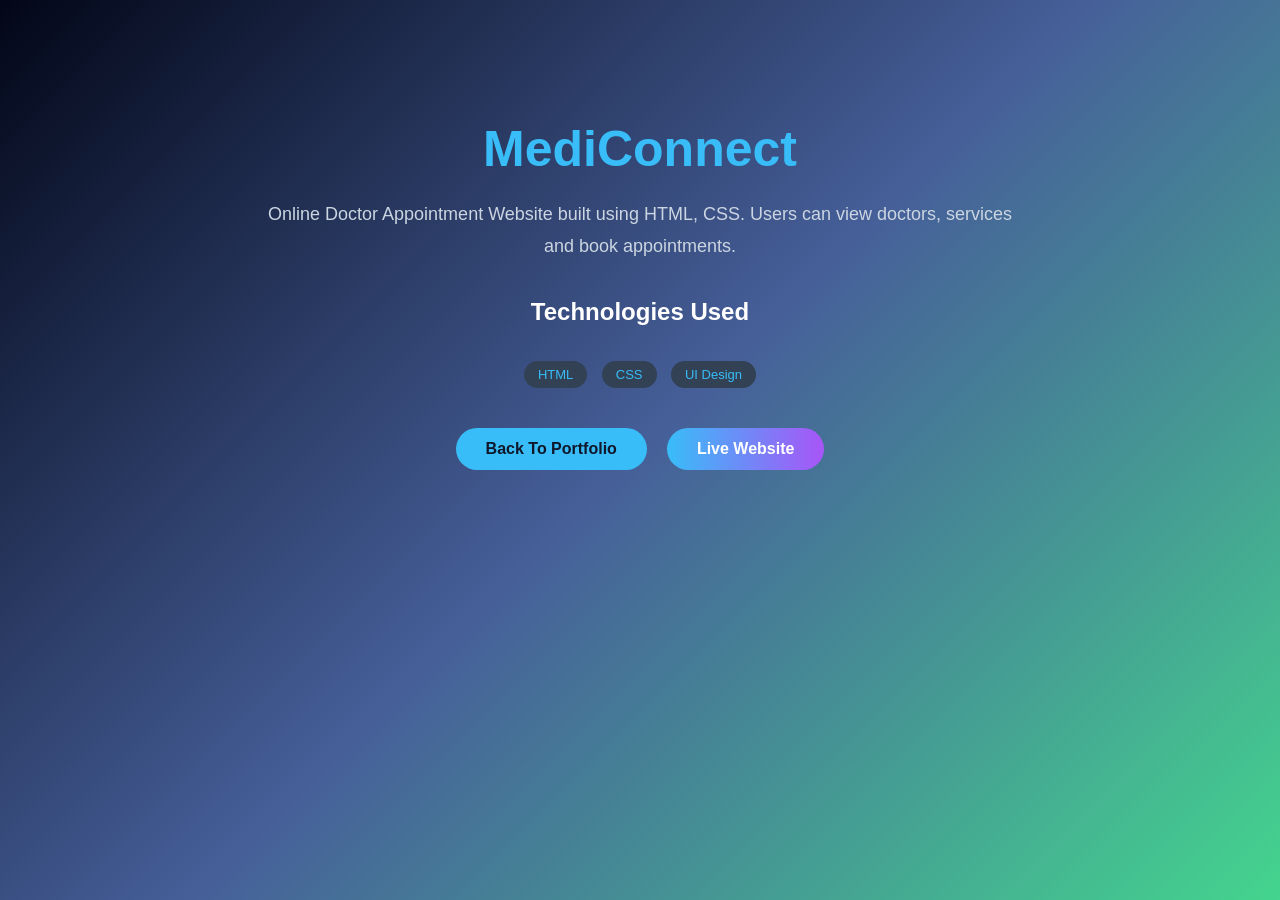
<file: frontend/mediconnect.html>
<!DOCTYPE html>
<html>
<head>

<title>MediConnect Project</title>

<link rel="stylesheet" href="style.css">

</head>

<body>

<section class="project-detail">

<h1>MediConnect</h1>

<p>
Online Doctor Appointment Website built using HTML, CSS.
Users can view doctors, services and book appointments.
</p>


<h2>Technologies Used</h2>

<div class="tags">
    <span>HTML</span>
    <span>CSS</span>
    <span>UI Design</span>
</div>


<div class="project-detail-buttons">

    <a href="index.html" class="btn">
        Back To Portfolio
    </a>

<a href="http://127.0.0.1:5501/index.html" class="btn live-btn" target="_blank">
    Live Website
</a>

</div>


</section>

</body>
</html>
</file>
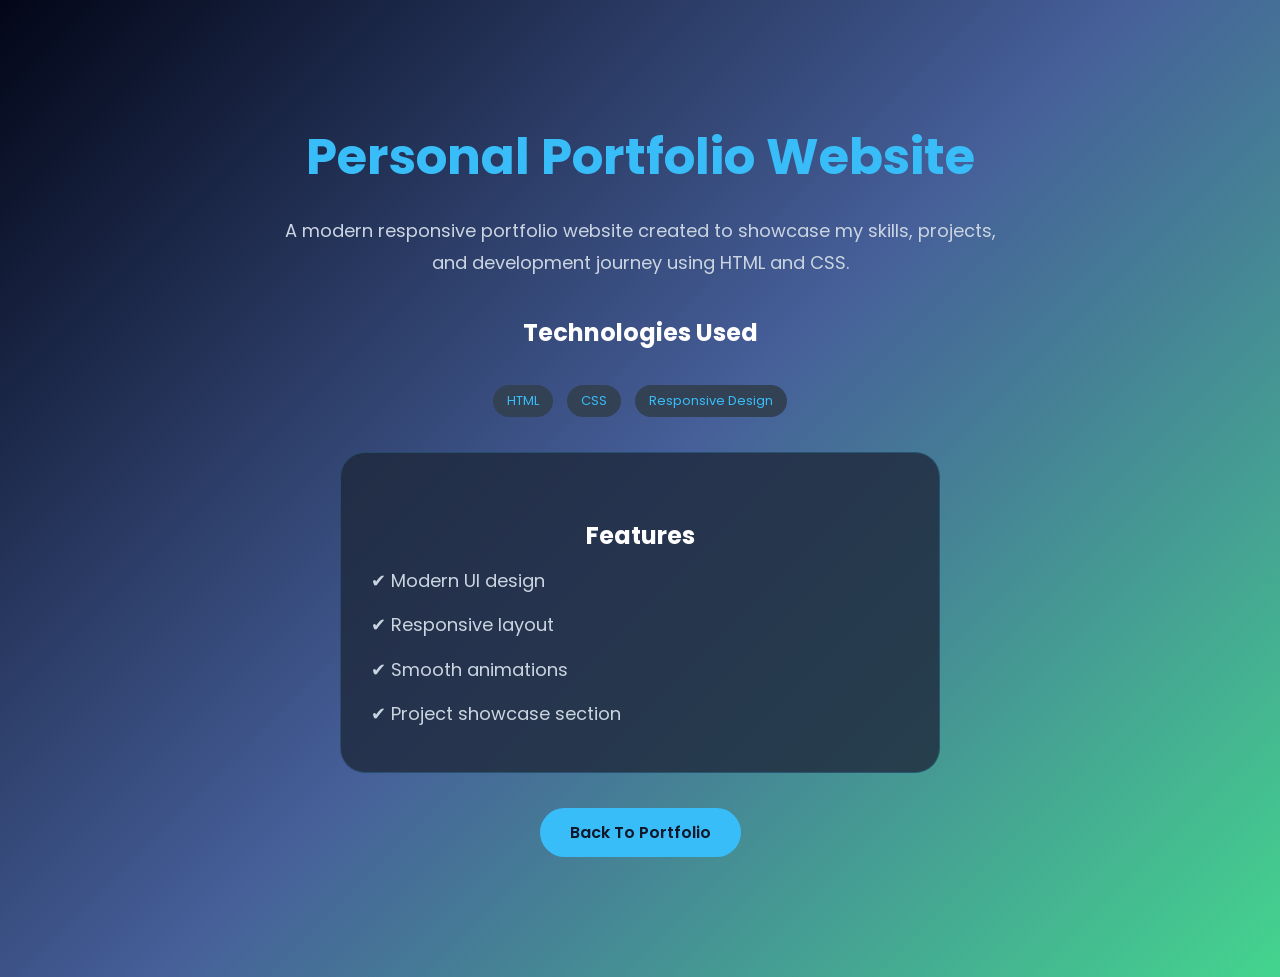
<file: frontend/portfolio.html>
<!DOCTYPE html>
<html lang="en">

<head>

<meta charset="UTF-8">
<meta name="viewport" content="width=device-width, initial-scale=1.0">

<title>Portfolio Website | Suman Zafar</title>

<link rel="stylesheet" href="style.css">

<link href="https://fonts.googleapis.com/css2?family=Poppins:wght@300;400;500;600;700&display=swap" rel="stylesheet">

</head>


<body>


<section class="project-detail">


<h1>Personal Portfolio Website</h1>


<p>
A modern responsive portfolio website created to showcase
my skills, projects, and development journey using
HTML and CSS.
</p>



<h2>Technologies Used</h2>


<div class="tags">

<span>HTML</span>
<span>CSS</span>
<span>Responsive Design</span>

</div>



<div class="calculator-features">

<h2>Features</h2>

<p>✔ Modern UI design</p>

<p>✔ Responsive layout</p>

<p>✔ Smooth animations</p>

<p>✔ Project showcase section</p>

</div>



<div class="project-detail-buttons">


<a href="index.html" class="btn">
Back To Portfolio
</a>


</div>



</section>


</body>

</html>
</file>
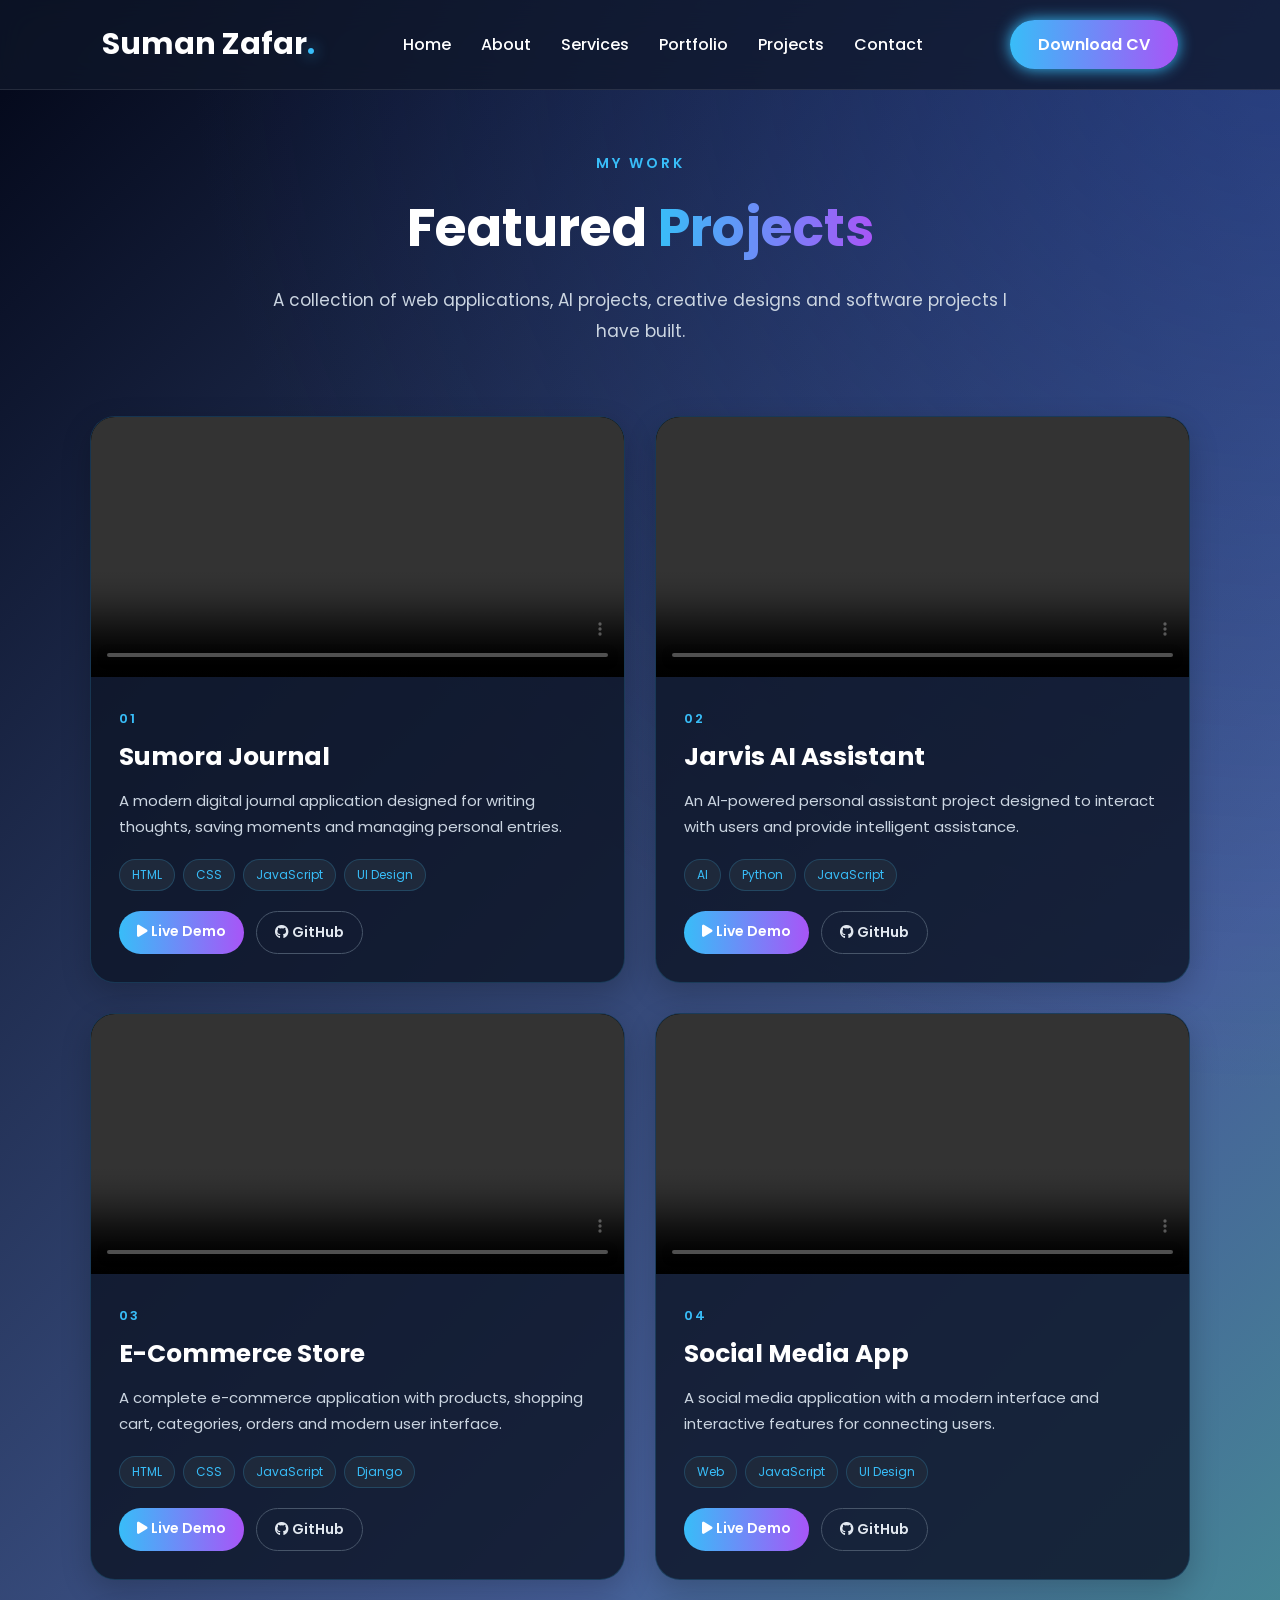
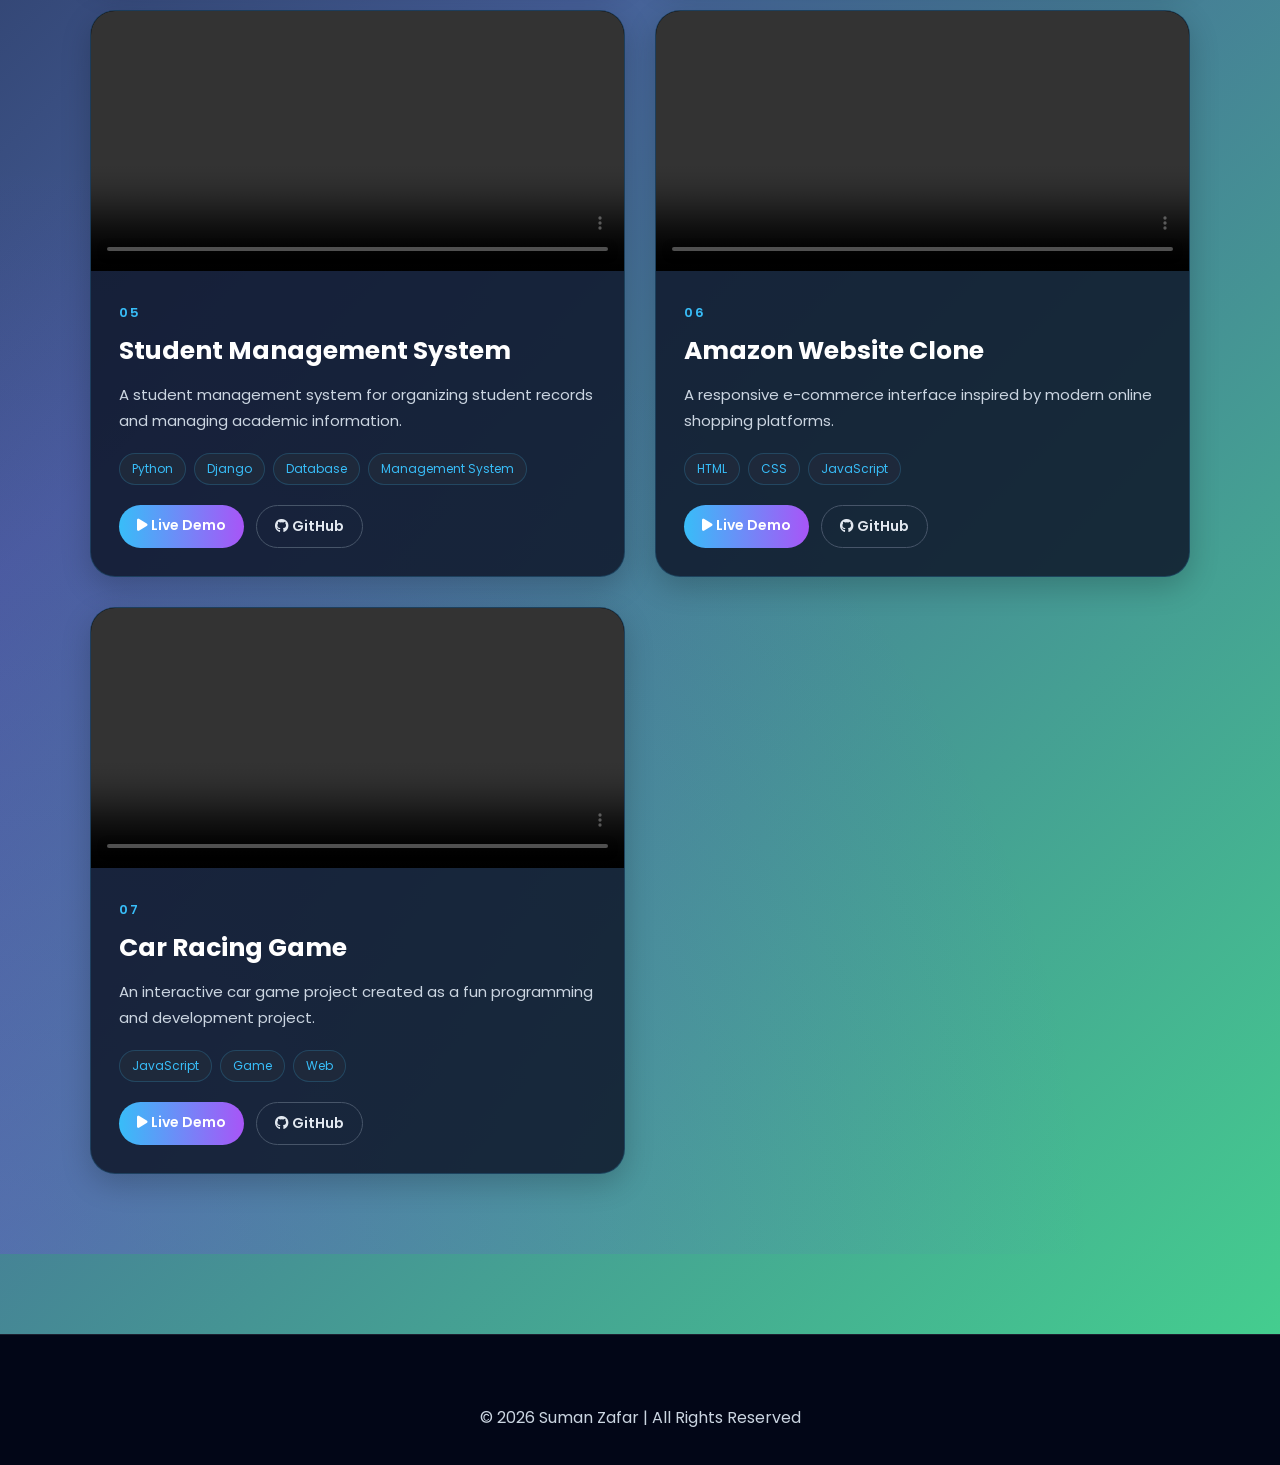
<file: frontend/projects.html>
<!DOCTYPE html>
<html lang="en">

<head>
    <meta charset="UTF-8">
    <meta name="viewport" content="width=device-width, initial-scale=1.0">

    <title>Projects | Suman Zafar</title>

    <link rel="stylesheet" href="style.css">

    <link rel="stylesheet"
        href="https://cdnjs.cloudflare.com/ajax/libs/font-awesome/6.5.2/css/all.min.css">

    <link href="https://fonts.googleapis.com/css2?family=Poppins:wght@300;400;500;600;700&display=swap"
        rel="stylesheet">
</head>

<body>

    <!-- NAVBAR -->
    <header>
        <nav>

            <h2 class="logo">
                Suman Zafar<span>.</span>
            </h2>

            <ul>
                <li><a href="index.html">Home</a></li>
                <li><a href="index.html#about">About</a></li>
                <li><a href="index.html#services">Services</a></li>
                <li><a href="index.html#portfolio">Portfolio</a></li>
                <li><a href="projects.html" class="active">Projects</a></li>
                <li><a href="index.html#contact">Contact</a></li>
            </ul>

            <a href="./Suman Zafar CV (2).pdf"
                download
                class="cv-nav-btn">
                Download CV
            </a>

        </nav>
    </header>


    <!-- PROJECTS -->
    <main class="projects-page">

        <div class="projects-heading">

            <span class="projects-label">
                MY WORK
            </span>

            <h1>
                Featured <span>Projects</span>
            </h1>

            <p>
                A collection of web applications, AI projects,
                creative designs and software projects I have built.
            </p>

        </div>


        <div class="projects-grid">


            <!-- PROJECT 01 - SUMORA -->

            <div class="modern-project-card">

                <div class="project-video">

                    <video controls preload="metadata">
                        <source src="./videos/Sumora.mp4" type="video/mp4">
                        Your browser does not support the video tag.
                    </video>

                </div>

                <div class="modern-project-content">

                    <span class="project-number">01</span>

                    <h2>Sumora Journal</h2>

                    <p>
                        A modern digital journal application designed
                        for writing thoughts, saving moments and
                        managing personal entries.
                    </p>

                    <div class="modern-tags">
                        <span>HTML</span>
                        <span>CSS</span>
                        <span>JavaScript</span>
                        <span>UI Design</span>
                    </div>

                    <div class="modern-project-buttons">

                        <a href="#" class="demo-btn">
                            <i class="fa-solid fa-play"></i>
                            Live Demo
                        </a>

                        <a href="#" class="github-btn">
                            <i class="fa-brands fa-github"></i>
                            GitHub
                        </a>

                    </div>

                </div>

            </div>



            <!-- PROJECT 02 - JARVIS -->

            <div class="modern-project-card">

                <div class="project-video">

                    <video controls preload="metadata">
                        <source src="./videos/Jarvis.mp4" type="video/mp4">
                        Your browser does not support the video tag.
                    </video>

                </div>

                <div class="modern-project-content">

                    <span class="project-number">02</span>

                    <h2>Jarvis AI Assistant</h2>

                    <p>
                        An AI-powered personal assistant project
                        designed to interact with users and provide
                        intelligent assistance.
                    </p>

                    <div class="modern-tags">
                        <span>AI</span>
                        <span>Python</span>
                        <span>JavaScript</span>
                    </div>

                    <div class="modern-project-buttons">

                        <a href="#" class="demo-btn">
                            <i class="fa-solid fa-play"></i>
                            Live Demo
                        </a>

                        <a href="#" class="github-btn">
                            <i class="fa-brands fa-github"></i>
                            GitHub
                        </a>

                    </div>

                </div>

            </div>



            <!-- PROJECT 03 - ECOMMERCE -->

            <div class="modern-project-card">

                <div class="project-video">

                    <video controls preload="metadata">
                        <source src="./videos/E-Commerece.mp4" type="video/mp4">
                        Your browser does not support the video tag.
                    </video>

                </div>

                <div class="modern-project-content">

                    <span class="project-number">03</span>

                    <h2>E-Commerce Store</h2>

                    <p>
                        A complete e-commerce application with
                        products, shopping cart, categories,
                        orders and modern user interface.
                    </p>

                    <div class="modern-tags">
                        <span>HTML</span>
                        <span>CSS</span>
                        <span>JavaScript</span>
                        <span>Django</span>
                    </div>

                    <div class="modern-project-buttons">

                        <a href="#" class="demo-btn">
                            <i class="fa-solid fa-play"></i>
                            Live Demo
                        </a>

                        <a href="#" class="github-btn">
                            <i class="fa-brands fa-github"></i>
                            GitHub
                        </a>

                    </div>

                </div>

            </div>



            <!-- PROJECT 04 - SOCIAL MEDIA -->

            <div class="modern-project-card">

                <div class="project-video">

                    <video controls preload="metadata">
                        <source src="./videos/Social Media Website.mp4" type="video/mp4">
                        Your browser does not support the video tag.
                    </video>

                </div>

                <div class="modern-project-content">

                    <span class="project-number">04</span>

                    <h2>Social Media App</h2>

                    <p>
                        A social media application with a modern
                        interface and interactive features for
                        connecting users.
                    </p>

                    <div class="modern-tags">
                        <span>Web</span>
                        <span>JavaScript</span>
                        <span>UI Design</span>
                    </div>

                    <div class="modern-project-buttons">

                        <a href="#" class="demo-btn">
                            <i class="fa-solid fa-play"></i>
                            Live Demo
                        </a>

                        <a href="#" class="github-btn">
                            <i class="fa-brands fa-github"></i>
                            GitHub
                        </a>

                    </div>

                </div>

            </div>



            <!-- PROJECT 05 - STUDENT MANAGEMENT -->

            <div class="modern-project-card">

                <div class="project-video">

                    <video controls preload="metadata">
                        <source src="./videos/Student Mnagement system.mp4" type="video/mp4">
                        Your browser does not support the video tag.
                    </video>

                </div>

                <div class="modern-project-content">

                    <span class="project-number">05</span>

                    <h2>Student Management System</h2>

                    <p>
                        A student management system for organizing
                        student records and managing academic
                        information.
                    </p>

                    <div class="modern-tags">
                        <span>Python</span>
                        <span>Django</span>
                        <span>Database</span>
                        <span>Management System</span>
                    </div>

                    <div class="modern-project-buttons">

                        <a href="#" class="demo-btn">
                            <i class="fa-solid fa-play"></i>
                            Live Demo
                        </a>

                        <a href="#" class="github-btn">
                            <i class="fa-brands fa-github"></i>
                            GitHub
                        </a>

                    </div>

                </div>

            </div>



            <!-- PROJECT 06 - AMAZON -->

            <div class="modern-project-card">

                <div class="project-video">

                    <video controls preload="metadata">
                        <source src="./videos/Amazone.mp4" type="video/mp4">
                        Your browser does not support the video tag.
                    </video>

                </div>

                <div class="modern-project-content">

                    <span class="project-number">06</span>

                    <h2>Amazon Website Clone</h2>

                    <p>
                        A responsive e-commerce interface inspired
                        by modern online shopping platforms.
                    </p>

                    <div class="modern-tags">
                        <span>HTML</span>
                        <span>CSS</span>
                        <span>JavaScript</span>
                    </div>

                    <div class="modern-project-buttons">

                        <a href="#" class="demo-btn">
                            <i class="fa-solid fa-play"></i>
                            Live Demo
                        </a>

                        <a href="#" class="github-btn">
                            <i class="fa-brands fa-github"></i>
                            GitHub
                        </a>

                    </div>

                </div>

            </div>



            <!-- PROJECT 07 - CAR GAME -->

            <div class="modern-project-card">

                <div class="project-video">

                    <video controls preload="metadata">
                        <source src="./videos/Game.mp4" type="video/mp4">
                        Your browser does not support the video tag.
                    </video>

                </div>

                <div class="modern-project-content">

                    <span class="project-number">07</span>

                    <h2>Car Racing Game</h2>

                    <p>
                        An interactive car game project created
                        as a fun programming and development
                        project.
                    </p>

                    <div class="modern-tags">
                        <span>JavaScript</span>
                        <span>Game</span>
                        <span>Web</span>
                    </div>

                    <div class="modern-project-buttons">

                        <a href="#" class="demo-btn">
                            <i class="fa-solid fa-play"></i>
                            Live Demo
                        </a>

                        <a href="#" class="github-btn">
                            <i class="fa-brands fa-github"></i>
                            GitHub
                        </a>

                    </div>

                </div>

            </div>


        </div>

    </main>


    <!-- FOOTER -->

    <footer>

        <p>
            © 2026 Suman Zafar | All Rights Reserved
        </p>

    </footer>

<script src="script.js"></script>
</body>
</html>
</file>
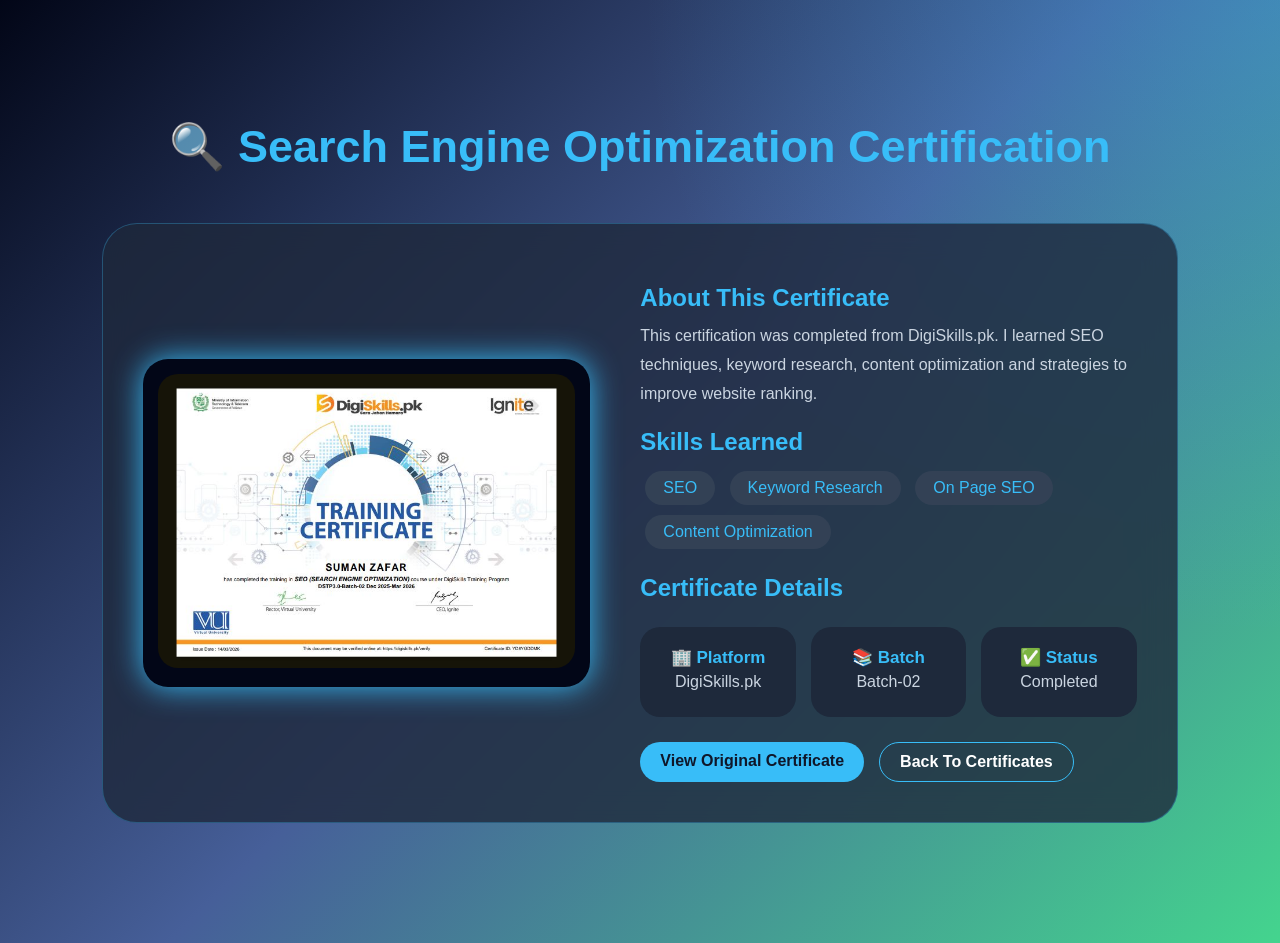
<file: frontend/seo.html>
<!DOCTYPE html>
<html lang="en">

<head>

<meta charset="UTF-8">
<meta name="viewport" content="width=device-width, initial-scale=1.0">

<title>SEO Certificate | Suman Zafar</title>

<link rel="stylesheet" href="style.css">

</head>


<body>


<section class="certificate-detail">


<h1>🔍 Search Engine Optimization Certification</h1>



<div class="certificate-showcase">


<div class="certificate-image-card">

<img src="seo.jpeg" alt="SEO Certificate">

</div>



<div class="certificate-content">


<h2>About This Certificate</h2>

<p>
This certification was completed from DigiSkills.pk.
I learned SEO techniques, keyword research, content
optimization and strategies to improve website ranking.
</p>



<h2>Skills Learned</h2>

<div class="certificate-tags">

<span>SEO</span>
<span>Keyword Research</span>
<span>On Page SEO</span>
<span>Content Optimization</span>

</div>



<h2>Certificate Details</h2>


<div class="certificate-info-cards">


<div>
<h3>🏢 Platform</h3>
<p>DigiSkills.pk</p>
</div>


<div>
<h3>📚 Batch</h3>
<p>Batch-02</p>
</div>


<div>
<h3>✅ Status</h3>
<p>Completed</p>
</div>


</div>



<div class="certificate-buttons">


<a href="seo.pdf" target="_blank" class="project-btn">
View Original Certificate
</a>


<a href="index.html#certificates" class="outline-btn">
Back To Certificates
</a>


</div>


</div>


</div>


</section>


</body>
</html>
</file>
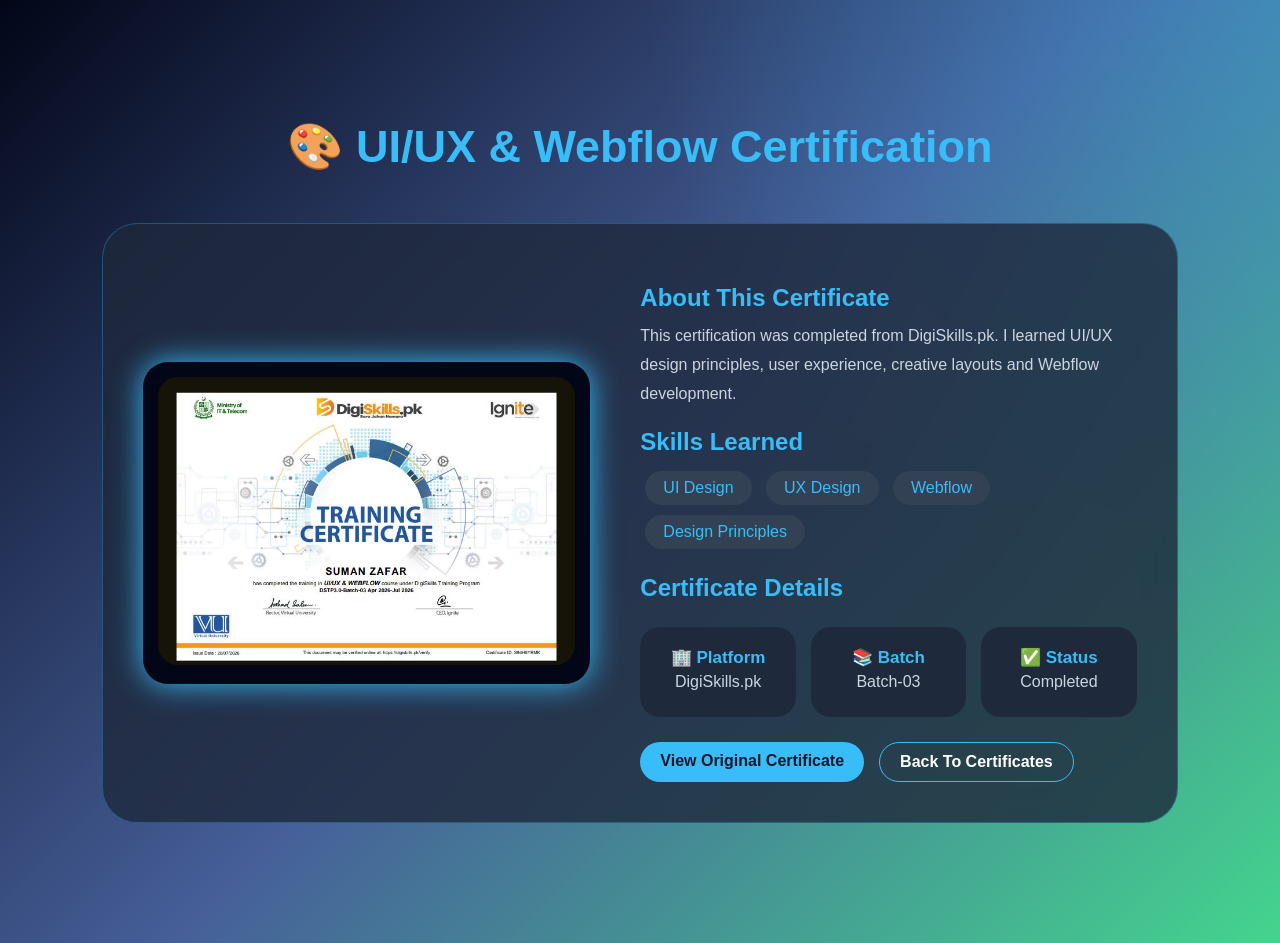
<file: frontend/ui.html>
<!DOCTYPE html>
<html lang="en">

<head>

<meta charset="UTF-8">
<meta name="viewport" content="width=device-width, initial-scale=1.0">

<title>UI UX Certificate | Suman Zafar</title>

<link rel="stylesheet" href="style.css">

</head>


<body>


<section class="certificate-detail">


<h1>🎨 UI/UX & Webflow Certification</h1>



<div class="certificate-showcase">


<div class="certificate-image-card">

<img src="ui.jpeg" alt="UI UX Certificate">

</div>



<div class="certificate-content">


<h2>About This Certificate</h2>

<p>
This certification was completed from DigiSkills.pk.
I learned UI/UX design principles, user experience,
creative layouts and Webflow development.
</p>



<h2>Skills Learned</h2>

<div class="certificate-tags">

<span>UI Design</span>
<span>UX Design</span>
<span>Webflow</span>
<span>Design Principles</span>

</div>



<h2>Certificate Details</h2>


<div class="certificate-info-cards">


<div>
<h3>🏢 Platform</h3>
<p>DigiSkills.pk</p>
</div>


<div>
<h3>📚 Batch</h3>
<p>Batch-03</p>
</div>


<div>
<h3>✅ Status</h3>
<p>Completed</p>
</div>


</div>



<div class="certificate-buttons">


<a href="ui.pdf" target="_blank" class="project-btn">
View Original Certificate
</a>


<a href="index.html#certificates" class="outline-btn">
Back To Certificates
</a>


</div>


</div>


</div>


</section>


</body>
</html>
</file>
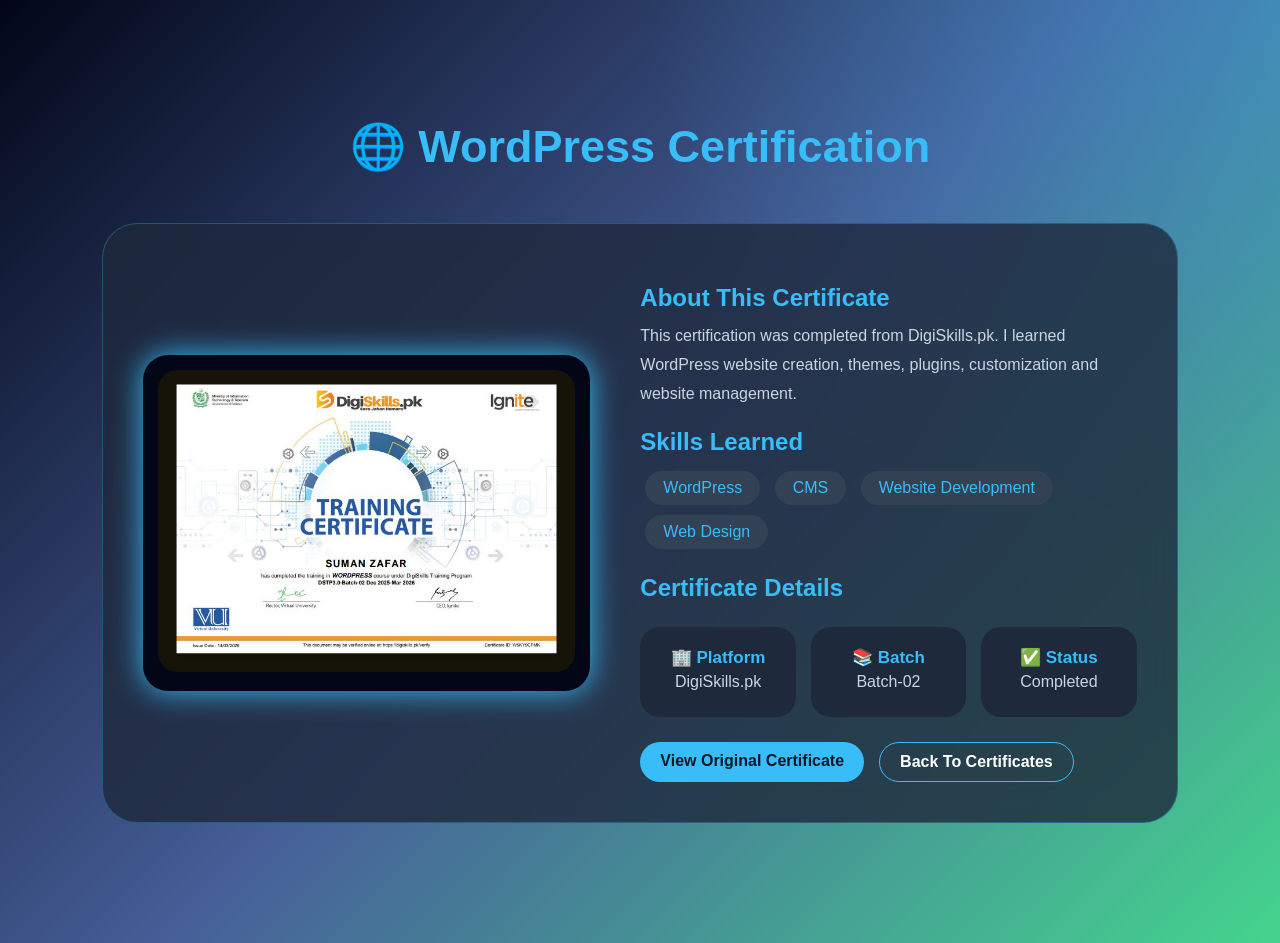
<file: frontend/wp.html>
<!DOCTYPE html>
<html lang="en">

<head>

<meta charset="UTF-8">
<meta name="viewport" content="width=device-width, initial-scale=1.0">

<title>WordPress Certificate | Suman Zafar</title>

<link rel="stylesheet" href="style.css">

</head>


<body>


<section class="certificate-detail">


<h1>🌐 WordPress Certification</h1>



<div class="certificate-showcase">


<div class="certificate-image-card">

<img src="wp.jpeg" alt="WordPress Certificate">

</div>



<div class="certificate-content">


<h2>About This Certificate</h2>

<p>
This certification was completed from DigiSkills.pk.
I learned WordPress website creation, themes,
plugins, customization and website management.
</p>



<h2>Skills Learned</h2>

<div class="certificate-tags">

<span>WordPress</span>
<span>CMS</span>
<span>Website Development</span>
<span>Web Design</span>

</div>



<h2>Certificate Details</h2>


<div class="certificate-info-cards">


<div>
<h3>🏢 Platform</h3>
<p>DigiSkills.pk</p>
</div>


<div>
<h3>📚 Batch</h3>
<p>Batch-02</p>
</div>


<div>
<h3>✅ Status</h3>
<p>Completed</p>
</div>


</div>



<div class="certificate-buttons">


<a href="wp.pdf" target="_blank" class="project-btn">
View Original Certificate
</a>


<a href="index.html#certificates" class="outline-btn">
Back To Certificates
</a>


</div>


</div>


</div>


</section>


</body>
</html>
</file>
<file: frontend/style.css>
*{
    margin:0;
    padding:0;
    box-sizing:border-box;
    font-family:'Poppins',sans-serif;
}

html{
    scroll-behavior:smooth;
}



body{

    background:

   linear-gradient(135deg,#020617,#465f99,#44d48e);
    color:white;

}

/* ================= NAVBAR ================= */

header{
    width:100%;
    padding:20px 8%;
    position:fixed;
    top:0;
    left:0;
    z-index:100;

    background:rgba(15,23,42,0.75);
    backdrop-filter:blur(15px);

    border-bottom:1px solid rgba(255,255,255,0.1);
}


nav{
    display:flex;
    justify-content:space-between;
    align-items:center;
}


.logo{
    font-size:30px;
    font-weight:700;
}


.logo span{
    color:#38bdf8;
    text-shadow:0 0 15px #38bdf8;
}


nav ul{
    display:flex;
    gap:30px;
    list-style:none;
}


nav ul li a{
    color:white;
    text-decoration:none;
    font-weight:500;
    transition:.3s;
    position:relative;
}


nav ul li a::after{

    content:"";
    position:absolute;
    left:0;
    bottom:-8px;
    width:0;
    height:2px;
    background:#38bdf8;
    transition:.3s;

}


nav ul li a:hover::after{
    width:100%;
}


nav ul li a:hover{
    color:#38bdf8;
}


/* Download CV Navbar Button */

.cv-nav-btn{

    padding:12px 28px;
    border-radius:30px;
    background:linear-gradient(90deg,#38bdf8,#a855f7);
    color:white;
    text-decoration:none;
    font-weight:600;
    transition:.4s;
    box-shadow:0 0 15px #38bdf8;

}


.cv-nav-btn:hover{

    transform:translateY(-4px);
    box-shadow:0 0 30px #38bdf8;

}



/* ================= HERO ================= */


.hero{

    min-height:100vh;
    padding:120px 8%;

    display:flex;
    align-items:center;
    justify-content:space-between;


    background:
    radial-gradient(circle at top right,#1e40af55,transparent 40%),
    radial-gradient(circle at bottom left,#7c3aed55,transparent 40%);

}



.hero-text{

    width:50%;

}


.hero-text h1{

    font-size:55px;
    line-height:1.2;

}


.hero-text h1 span{

    font-size:65px;

    background:linear-gradient(90deg,#38bdf8,#a855f7);

    -webkit-background-clip:text;
    -webkit-text-fill-color:transparent;

}



.hero-text h2{

    font-size:32px;
    margin:15px 0;

}



.hero-text p{

    color:#cbd5e1;
    line-height:1.8;
    margin-bottom:30px;

}


/* Hero Button */


.hero-buttons{

    margin-top:25px;

}


.btn{

    display:inline-block;
    padding:12px 30px;

    background:#38bdf8;
    color:#0f172a;

    border-radius:30px;

    text-decoration:none;
    font-weight:600;

    transition:.4s;

}


.btn:hover{

    transform:translateY(-5px);

    box-shadow:0 0 25px #38bdf8;

}




/* ===== Premium Social Icons ===== */

.social{
    display:flex;
    gap:18px;
    margin-top:30px;
}

.social a{
    width:50px;
    height:50px;
    display:flex;
    justify-content:center;
    align-items:center;
    text-decoration:none;
    color:#38bdf8;
    border:2px solid #38bdf8;
    border-radius:50%;
    font-size:22px;
    transition:0.4s;
}

.social a:hover{
    background:#38bdf8;
    color:#0f172a;
    transform:translateY(-8px) rotate(8deg);
    box-shadow:0 0 25px #38bdf8;
}

/* ================= PROFILE IMAGE ================= */


.circle{

    width:380px;
    height:380px;

    border-radius:50%;

    background:linear-gradient(135deg,#38bdf8,#a855f7);

    padding:8px;

    animation:float 4s ease-in-out infinite;

    box-shadow:
    0 0 30px #38bdf8,
    0 0 60px #a855f755;

}




.circle img{

    width:100%;
    height:100%;

    border-radius:50%;


      object-fit:cover;
    object-position:center bottom;

    border:5px solid #0f172a;

}

@keyframes float{

    0%{
        transform:translateY(0);
    }

    50%{
        transform:translateY(-20px);
    }

    100%{
        transform:translateY(0);
    }

}



/* ================= SECTIONS ================= */


.about,
.skills,
.projects,
.contact{

    padding:80px 8%;

}



.title{

    text-align:center;

    font-size:35px;

    margin-bottom:40px;

}



/* About */


.about-box{

    background:#1e293b;

    padding:30px;

    border-radius:20px;

    text-align:center;

}


/* ================= ABOUT PREMIUM ================= */


.about-container{

    display:flex;
    gap:40px;
    align-items:center;

}


.about-text{

    flex:1;

    background:rgba(30,41,59,0.7);

    padding:35px;

    border-radius:25px;

    backdrop-filter:blur(10px);

    border:1px solid rgba(255,255,255,0.1);

}


.about-text h3{

    color:#38bdf8;

    font-size:28px;

    margin-bottom:20px;

}


.about-text p{

    color:#cbd5e1;

    line-height:1.8;

    margin-bottom:15px;

}



.about-cards{

    flex:1;

    display:grid;

    grid-template-columns:repeat(2,1fr);

    gap:20px;

}



.info-card{

    background:#1e293b;

    padding:25px;

    border-radius:20px;

    text-align:center;

    transition:.4s;

    border:1px solid rgba(56,189,248,0.2);

}


.info-card h3{

    font-size:35px;

    margin-bottom:10px;

}


.info-card p{

    color:#e2e8f0;

}


.info-card:hover{

    transform:translateY(-10px);

    box-shadow:0 0 25px #38bdf8;

}



/* Mobile About */

@media(max-width:900px){

.about-container{

    flex-direction:column;

}


.about-cards{

    width:100%;

}

}


/* Skills & Projects */





.skill-container{

display:flex;
gap:25px;
flex-wrap:wrap;
justify-content:center;

}
.card,
.project-card{

    background:#1e293b;

    padding:30px;

    width:250px;

    border-radius:20px;

    transition:.4s;

}



.card:hover,
.project-card:hover{

    transform:translateY(-10px);

    box-shadow:0 0 25px #38bdf8;

}



.card h3,
.project-card h3{

    color:#38bdf8;

    margin-bottom:15px;

}



/* Contact */


.contact{

    text-align:center;

}



/* Footer */




footer{

    background:#020617;

    padding:40px 20px;

    text-align:center;

    border-top:1px solid rgba(56,189,248,.2);

}

footer h3{

    color:#38bdf8;

    font-size:28px;

    margin-bottom:10px;

}

footer p{

    color:#cbd5e1;

    margin:8px 0;

}


/* ================= MOBILE ================= */


@media(max-width:900px){


.hero{

    flex-direction:column;

    text-align:center;

}



.hero-text{

    width:100%;

}



.hero-text h1{

    font-size:40px;

}


.hero-text h1 span{

    font-size:45px;

}



nav ul{

    display:none;

}



.circle{

    width:250px;
    height:250px;

    margin-top:40px;

}


}


/* ================= PREMIUM SKILLS ================= */


.skills-container{

    display:grid;
    grid-template-columns:repeat(2,1fr);
    gap:30px;

}



.skill-card{

    background:rgba(30,41,59,0.8);

    padding:30px;

    border-radius:25px;

    border:1px solid rgba(56,189,248,0.2);

    transition:.4s;

}



.skill-card:hover{

    transform:translateY(-10px);

    box-shadow:0 0 30px #38bdf8;

}



.skill-card h3{

    color:#38bdf8;

    margin-bottom:15px;

    font-size:22px;

}



.skill-card p{

    color:#cbd5e1;

    margin-bottom:20px;

}



.bar{

    height:12px;

    background:#334155;

    border-radius:20px;

    overflow:hidden;

}



.fill{

    height:100%;

    border-radius:20px;

    background:linear-gradient(90deg,#38bdf8,#a855f7);

    animation:skill 2s ease forwards;

}



.frontend{
    width:95%;
}


.backend{
    width:85%;
}


.design{
    width:90%;
}


.seo{
    width:85%;
}



@keyframes skill{

    from{
        width:0;
    }

}



.skill-card span{

    display:block;

    text-align:right;

    margin-top:10px;

    color:#38bdf8;

    font-weight:600;

}




@media(max-width:900px){

.skills-container{

    grid-template-columns:1fr;

}

}


/* ================= PROJECTS PREMIUM ================= */


.project-card{

    background:#1e293b;

    padding:25px;

    width:300px;

    border-radius:25px;

    transition:.4s;

    border:1px solid rgba(56,189,248,0.2);

}


.project-card:hover{

    transform:translateY(-12px);

    box-shadow:0 0 30px #38bdf8;

}



.project-img{

    height:120px;

    background:linear-gradient(135deg,#38bdf8,#a855f7);

    border-radius:20px;

    display:flex;

    justify-content:center;

    align-items:center;

    font-size:55px;

    margin-bottom:20px;

}



.project-card h3{

    color:#38bdf8;

    font-size:22px;

    margin-bottom:15px;

}



.project-card p{

    color:#cbd5e1;

    line-height:1.7;

}



.tags{

    margin:20px 0;

}


.tags span{

    display:inline-block;

    padding:6px 14px;

    margin:5px;

    border-radius:20px;

    background:#334155;

    color:#38bdf8;

    font-size:13px;

}



.project-buttons{

    display:flex;

    gap:15px;

}



.project-btn,
.outline-btn{

    padding:10px 20px;

    border-radius:25px;

    text-decoration:none;

    font-weight:600;

    transition:.3s;

}



.project-btn{

    background:#38bdf8;

    color:#0f172a;

}



.outline-btn{

    border:1px solid #38bdf8;

    color:white;

}



.project-btn:hover,
.outline-btn:hover{

    box-shadow:0 0 20px #38bdf8;

    transform:translateY(-3px);

}

/* ================= CONTACT ================= */

.contact-container{

    display:flex;
    gap:40px;
    align-items:flex-start;
    margin-top:40px;

}

.contact-info{

    flex:1;

    background:rgba(30,41,59,.8);

    padding:35px;

    border-radius:25px;

    border:1px solid rgba(56,189,248,.2);

}

.contact-info h3{

    color:#38bdf8;
    margin-bottom:20px;
    font-size:28px;

}

.contact-info p{

    color:#cbd5e1;
    line-height:1.8;
    margin-bottom:25px;

}

.contact-item{

    margin:18px 0;
    font-size:18px;

}

.contact-item span{

    color:#e2e8f0;

}

.contact-form{

    flex:1;

    display:flex;
    flex-direction:column;
    gap:20px;

}

.contact-form input,
.contact-form textarea{

    width:100%;

    padding:15px 20px;

    background:#1e293b;

    color:white;

    border:1px solid rgba(56,189,248,.2);

    border-radius:15px;

    outline:none;

    transition:.3s;

}

.contact-form textarea{

    height:170px;
    resize:none;

}

.contact-form input:focus,
.contact-form textarea:focus{

    border-color:#38bdf8;
    box-shadow:0 0 15px rgba(56,189,248,.4);

}

@media(max-width:900px){

.contact-container{

    flex-direction:column;

}

}


/* ===== Premium Status Badge ===== */

.status-badge{

    display:inline-flex;
    align-items:center;
    gap:10px;

    padding:10px 20px;

    margin-bottom:25px;

    border-radius:50px;

    background:rgba(56,189,248,.12);

    border:1px solid rgba(56,189,248,.35);

    color:#38bdf8;

    font-size:15px;

    font-weight:600;

    backdrop-filter:blur(10px);

    animation:floatBadge 3s ease-in-out infinite;

}


.dot{

    width:10px;
    height:10px;

    border-radius:50%;

    background:#00ff88;

    box-shadow:
    0 0 10px #00ff88,
    0 0 20px #00ff88;

    animation:pulse 1.5s infinite;

}



@keyframes pulse{

    0%{

        transform:scale(1);

        opacity:1;

    }

    50%{

        transform:scale(1.5);

        opacity:.6;

    }

    100%{

        transform:scale(1);

        opacity:1;

    }

}



@keyframes floatBadge{

    0%{

        transform:translateY(0);

    }

    50%{

        transform:translateY(-6px);

    }

    100%{

        transform:translateY(0);

    }

}


.hero{
    position: relative;
    overflow: hidden;
}

.hero-bg span{
    position:absolute;
    border-radius:50%;
    filter:blur(90px);
    opacity:.45;
    animation:moveGlow 8s ease-in-out infinite;
}

/* baaki hero-bg wali CSS bhi */
/* ==========================
   Floating WhatsApp Button
========================== */

.whatsapp{

    position:fixed;

    bottom:25px;
    right:25px;

    width:60px;
    height:60px;

    background:#25D366;

    color:#fff;

    border-radius:50%;

    display:flex;

    justify-content:center;
    align-items:center;

    text-decoration:none;

    font-size:32px;

    box-shadow:0 10px 25px rgba(37,211,102,.4);

    transition:.35s;

    z-index:999;

}

.whatsapp:hover{

    transform:translateY(-6px) scale(1.08);

    box-shadow:0 15px 35px rgba(37,211,102,.6);

}


/* ==========================
   Scroll To Top Button
========================== */

.scroll-top{

    position:fixed;

    bottom:100px;
    right:25px;

    width:55px;
    height:55px;

    background:linear-gradient(135deg,#38bdf8,#a855f7);

    color:#fff;

    border-radius:50%;

    display:flex;

    justify-content:center;
    align-items:center;

    text-decoration:none;

    font-size:22px;

    box-shadow:0 10px 25px rgba(56,189,248,.35);

    transition:.35s;

    z-index:999;

}

.scroll-top:hover{

    transform:translateY(-6px);

    box-shadow:0 15px 35px rgba(56,189,248,.55);

}

.about,
.skills,
.projects,
.contact{

    background:transparent;

}

/* Open To Work Premium Badge */

.status-badge{

    display:inline-flex;
    align-items:center;
    gap:10px;

    padding:10px 22px;

    border:1px solid #38bdf8;

    border-radius:30px;

    color:white;

    background:rgba(56,189,248,0.08);

    font-size:15px;
    font-weight:500;

    transition:0.4s;

    cursor:pointer;

}


.status-badge:hover{

    transform:translateY(-5px);

    background:#38bdf8;

    color:#0f172a;

    box-shadow:
    0 0 20px #38bdf8,
    0 0 40px #38bdf855;

}


/* Green Dot */

.dot{

    width:10px;
    height:10px;

    background:#22c55e;

    border-radius:50%;

    box-shadow:0 0 12px #22c55e;

}

/* ===== Premium Footer ===== */

footer{

    padding:50px 8%;

    text-align:center;

    background:
    linear-gradient(135deg,#020617,#111827);

    border-top:1px solid rgba(255,255,255,0.1);

}


footer h3{

    font-size:32px;

    margin-bottom:10px;

}


footer h3 span{

    color:#38bdf8;

}


footer p{

    color:#cbd5e1;

    margin:10px 0;

}


.footer-social{

    display:flex;

    justify-content:center;

    gap:18px;

    margin:25px 0;

}


.footer-social a{

    width:45px;

    height:45px;

    display:flex;

    justify-content:center;

    align-items:center;

    border-radius:50%;

    border:1px solid #38bdf8;

    color:#38bdf8;

    text-decoration:none;

    font-size:20px;

    transition:.4s;

}


.footer-social a:hover{

    background:#38bdf8;

    color:#020617;

    transform:translateY(-5px);

    box-shadow:0 0 20px #38bdf8;

}


.copyright{

    font-size:14px;

    opacity:.8;

}

.projects .project-container{

    display:flex;
    flex-wrap:wrap;
    justify-content:center;
    gap:30px;

}

.projects .project-card{

    width:300px;

}


.project-container{
    display:grid !important;
    grid-template-columns:repeat(3,300px) !important;
    justify-content:center;
    gap:30px;
}
.project-detail{

    min-height:100vh;
    padding:120px 8%;
    text-align:center;

}


.project-detail h1{

    font-size:50px;
    color:#38bdf8;
    margin-bottom:20px;

}


.project-detail p{

    color:#cbd5e1;
    font-size:18px;
    line-height:1.8;
    max-width:700px;
    margin:auto;

}


.project-detail .tags{

    margin:30px;

}


.project-detail-buttons{

    display:flex;
    justify-content:center;
    gap:20px;
    margin-top:35px;

}


.live-btn{

    background:linear-gradient(90deg,#38bdf8,#a855f7);
    color:white;

}


.live-btn:hover{

    box-shadow:0 0 25px #a855f7;

}

.project-detail{

    min-height:100vh;
    padding:120px 8%;
    text-align:center;

}


.project-detail h1{

    font-size:50px;
    color:#38bdf8;
    margin-bottom:20px;

}


.project-detail p{

    max-width:750px;
    margin:15px auto;
    color:#cbd5e1;
    line-height:1.8;
    font-size:18px;

}


.project-detail h2{

    margin-top:35px;
    color:white;

}


.calculator-features{

    background:rgba(30,41,59,.8);
    padding:30px;
    border-radius:25px;
    max-width:600px;
    margin:30px auto;
    border:1px solid rgba(56,189,248,.2);

}


.calculator-features p{

    text-align:left;
    margin:12px 0;

}


.project-detail-buttons{

    display:flex;
    justify-content:center;
    gap:20px;
    margin-top:35px;

}


/* calculator */

.project-images{

    display:flex;
    justify-content:center;
    gap:25px;
    flex-wrap:wrap;
    margin:40px auto;

}



.project-images img{

    width:200px;
    height:100px;

    object-fit:contain;

    border-radius:20px;

    border:2px solid #38bdf8;

    box-shadow:0 0 25px rgba(56,189,248,.4);

    transition:.3s;

}

.project-images img:hover{

    transform:translateY(-8px);

    box-shadow:0 0 35px #38bdf8;

}
/* 
hhhh */

.project-image{
    display:flex;
    justify-content:center;
    gap:25px;
    flex-wrap:wrap;
    margin:40px auto;
}

.project-image img{

    width: 1000px !important;
    height:520px !important;

    object-fit:contain;

    border-radius:20px;

    border:2px solid #38bdf8;

}

/* Premium Footer */

footer{

    background:#020617;

    padding:60px 8% 25px;

    margin-top:80px;

}

.footer-container{

    display:grid;

    grid-template-columns:2fr 1fr 1fr;

    gap:50px;

}

.footer-box h3{

    color:#38bdf8;

    font-size:30px;

    margin-bottom:20px;

}

.footer-box h4{

    color:#38bdf8;

    margin-bottom:20px;

    font-size:22px;

}

.footer-box p{

    color:#cbd5e1;

    line-height:1.8;

    margin-bottom:12px;

}

.footer-box ul{

    list-style:none;

}

.footer-box ul li{

    margin:12px 0;

}

.footer-box ul li a{

    color:#cbd5e1;

    text-decoration:none;

    transition:.3s;

}

.footer-box ul li a:hover{

    color:#38bdf8;

    padding-left:8px;

}

.footer-social{

    display:flex;

    gap:15px;

    margin-top:25px;

}

.footer-social a{

    width:45px;

    height:45px;

    display:flex;

    justify-content:center;

    align-items:center;

    border-radius:50%;

    border:1px solid #38bdf8;

    color:#38bdf8;

    transition:.3s;

}

.footer-social a:hover{

    background:#38bdf8;

    color:#020617;

    transform:translateY(-5px);

}

footer hr{

    margin:40px 0 20px;

    border:none;

    border-top:1px solid rgba(255,255,255,.1);

}

.copyright{

    text-align:center;

    color:#94a3b8;

}

@media(max-width:900px){

.footer-container{

    grid-template-columns:1fr;

    text-align:center;

}

.footer-social{

    justify-content:center;

}

}

/* ================= CTA Section ================= */

.cta{

    width:85%;

    margin:80px auto;

    padding:60px 40px;

    text-align:center;

    border-radius:30px;

    background:linear-gradient(135deg,#1e293b,#0f172a);

    border:1px solid rgba(56,189,248,.25);

    box-shadow:0 0 35px rgba(56,189,248,.15);

}

.cta h2{

    font-size:42px;

    color:#38bdf8;

    margin-bottom:20px;

}

.cta p{

    color:#cbd5e1;

    font-size:18px;

    line-height:1.8;

    margin-bottom:35px;

}

.cta-buttons{

    display:flex;

    justify-content:center;

    gap:20px;

    flex-wrap:wrap;

}

.cv-btn{

    padding:12px 30px;

    border-radius:30px;

    text-decoration:none;

    color:white;

    border:2px solid #38bdf8;

    transition:.4s;

}

.cv-btn:hover{

    background:#38bdf8;

    color:#0f172a;

    box-shadow:0 0 20px #38bdf8;

}

@media(max-width:768px){

    .cta h2{

        font-size:30px;

    }

    .cta{

        padding:40px 20px;

    }

}

/* ================= CERTIFICATES ================= */

.certificate-container{

    display:grid;
    grid-template-columns:repeat(3,1fr);
    gap:30px;

}

.certificate-card{

    background:rgba(30,41,59,.8);

    padding:30px;

    border-radius:25px;

    text-align:center;

    border:1px solid rgba(56,189,248,.2);

    transition:.4s;

}

.certificate-card:hover{

    transform:translateY(-10px);

    box-shadow:0 0 25px #38bdf8;

}

.certificate-card h3{

    color:#38bdf8;

    margin-bottom:15px;

    font-size:22px;

}

.certificate-card p{

    color:#cbd5e1;

    margin-bottom:20px;

}

@media(max-width:900px){

.certificate-container{

    grid-template-columns:1fr;

}

}

/* ================= CERTIFICATES SECTION ================= */

.certificate-container{

    display:grid;

    grid-template-columns:repeat(3,1fr);

    gap:30px;

    margin-top:40px;

}


.certificate-card{

    background:rgba(30,41,59,0.85);

    padding:25px;

    border-radius:25px;

    text-align:center;

    border:1px solid rgba(56,189,248,0.2);

    transition:0.4s;

    overflow:hidden;

}


.certificate-card:hover{

    transform:translateY(-10px);

    box-shadow:
    0 0 20px rgba(56,189,248,.5),
    0 0 40px rgba(168,85,247,.3);

}


/* Certificate Image */

.certificate-card img{

    width:100%;

    height:220px;

    object-fit:cover;

    border-radius:18px;

    margin-bottom:20px;

    border:2px solid rgba(56,189,248,.3);

    transition:.4s;

}


.certificate-card:hover img{

    transform:scale(1.05);

}


/* Certificate Title */

.certificate-card h3{

    color:#38bdf8;

    font-size:22px;

    margin-bottom:12px;

}


/* Certificate Detail */

.certificate-card p{

    color:#cbd5e1;

    margin-bottom:20px;

    line-height:1.6;

}


/* View Button */

.certificate-card .project-btn{

    display:inline-block;

    padding:10px 25px;

    border-radius:25px;

    background:#38bdf8;

    color:#020617;

    text-decoration:none;

    font-weight:600;

    transition:.3s;

}


.certificate-card .project-btn:hover{

    transform:translateY(-4px);

    box-shadow:0 0 20px #38bdf8;

}


/* Mobile Responsive */

@media(max-width:900px){

    .certificate-container{

        grid-template-columns:1fr;

    }

}

/* Premium Certificate Page */


.certificate-detail{

padding:120px 8%;

background:
radial-gradient(circle at top right,#38bdf855,transparent 40%);

}



.certificate-detail h1{

text-align:center;
font-size:45px;
margin-bottom:50px;

color:#38bdf8;

}



.certificate-showcase{

display:flex;
gap:50px;
align-items:center;

background:rgba(30,41,59,.75);

padding:40px;

border-radius:35px;

border:1px solid rgba(56,189,248,.3);

backdrop-filter:blur(15px);

animation:show .8s ease;

}



@keyframes show{

from{
opacity:0;
transform:translateY(30px);
}

to{
opacity:1;
transform:translateY(0);
}

}



.certificate-image-card{

width:45%;

padding:15px;

background:#020617;

border-radius:25px;

box-shadow:0 0 30px #38bdf8;

}



.certificate-image-card img{

width:100%;

border-radius:20px;

}



.certificate-content{

flex:1;

}



.certificate-content h2{

color:#38bdf8;

margin:20px 0 10px;

}



.certificate-content p{

color:#cbd5e1;

line-height:1.8;

}



.certificate-tags span{

display:inline-block;

padding:8px 18px;

background:#334155;

color:#38bdf8;

border-radius:30px;

margin:5px;

}



.certificate-info-cards{

display:flex;

gap:15px;

margin:25px 0;

}



.certificate-info-cards div{

background:#1e293b;

padding:15px;

border-radius:15px;

text-align:center;

flex:1;

transition:.3s;

}



.certificate-info-cards div:hover{

transform:translateY(-8px);

box-shadow:0 0 20px #38bdf8;

}



.certificate-info-cards h3{

font-size:16px;

color:#38bdf8;

}



.certificate-buttons{

display:flex;

gap:15px;

margin-top:25px;

}



@media(max-width:900px){

.certificate-showcase{

flex-direction:column;

}

.certificate-image-card{

width:100%;

}

.certificate-info-cards{

flex-direction:column;

}

}



/* ================= CERTIFICATE DETAIL PAGE ================= */


.certificate-detail{

padding:120px 8%;

min-height:100vh;

background:
radial-gradient(circle at top right,#38bdf855,transparent 40%);

}



.certificate-detail h1{

text-align:center;

font-size:45px;

color:#38bdf8;

margin-bottom:50px;

}




.certificate-showcase{


display:flex;

gap:50px;

align-items:center;

background:rgba(30,41,59,0.8);

padding:40px;

border-radius:35px;

border:1px solid rgba(56,189,248,0.3);

backdrop-filter:blur(15px);

}




.certificate-image-card{


width:45%;

background:#020617;

padding:15px;

border-radius:25px;

box-shadow:0 0 30px #38bdf8;

}




.certificate-image-card img{


width:100%;

border-radius:20px;

}





.certificate-content{

flex:1;

}



.certificate-content h2{


color:#38bdf8;

margin:20px 0 10px;

}



.certificate-content p{


color:#cbd5e1;

line-height:1.8;

}




.certificate-tags span{


display:inline-block;

padding:8px 18px;

margin:5px;

background:#334155;

color:#38bdf8;

border-radius:30px;

}




.certificate-info-cards{


display:flex;

gap:15px;

margin:25px 0;

}




.certificate-info-cards div{


flex:1;

background:#1e293b;

padding:20px;

border-radius:20px;

text-align:center;

transition:.3s;

}




.certificate-info-cards div:hover{


transform:translateY(-8px);

box-shadow:0 0 20px #38bdf8;

}




.certificate-info-cards h3{

color:#38bdf8;

font-size:17px;

}




.certificate-buttons{


display:flex;

gap:15px;

margin-top:25px;

}




@media(max-width:900px){


.certificate-showcase{

flex-direction:column;

}



.certificate-image-card{

width:100%;

}



.certificate-info-cards{

flex-direction:column;

}



}

/* =========================
   SERVICES
========================= */

.services {
    padding: 80px 8%;
}

.services-container {
    display: grid;
    grid-template-columns: repeat(2, 1fr);
    gap: 30px;
    max-width: 1100px;
    margin: 0 auto;
}

.service-card {
    background: rgba(30, 41, 59, 0.8);
    padding: 35px;
    border-radius: 25px;
    border: 1px solid rgba(56, 189, 248, 0.2);
    text-align: center;
    transition: 0.4s;
    backdrop-filter: blur(10px);
}

.service-card:hover {
    transform: translateY(-10px);
    box-shadow: 0 0 30px #38bdf8;
    border-color: #38bdf8;
}

.service-icon {
    width: 75px;
    height: 75px;
    margin: 0 auto 20px;
    display: flex;
    align-items: center;
    justify-content: center;
    border-radius: 20px;
    background: linear-gradient(135deg, #38bdf8, #a855f7);
    font-size: 35px;
}

.service-card h3 {
    color: #38bdf8;
    font-size: 23px;
    margin-bottom: 15px;
}

.service-card p {
    color: #cbd5e1;
    line-height: 1.8;
}


/* SERVICES MOBILE */
@media (max-width: 900px) {

    .services-container {
        grid-template-columns: 1fr;
    }

}


/* =========================
   FEATURED PORTFOLIO
========================= */

.portfolio {
    padding: 80px 8%;
}

.portfolio-container {
    display: grid;
    grid-template-columns: repeat(3, 1fr);
    gap: 30px;
    max-width: 1200px;
    margin: 0 auto;
}

.portfolio-card {
    background: rgba(30, 41, 59, 0.85);
    border: 1px solid rgba(56, 189, 248, 0.2);
    border-radius: 25px;
    overflow: hidden;
    transition: 0.4s;
}

.portfolio-card:hover {
    transform: translateY(-12px);
    box-shadow: 0 0 30px #38bdf8;
    border-color: #38bdf8;
}


/* THUMBNAIL */

.portfolio-thumbnail {
    height: 210px;
    padding: 10px;
    background: #020617;
}

.thumbnail-placeholder {
    width: 100%;
    height: 100%;
    border-radius: 18px;
    background: linear-gradient(135deg, #38bdf8, #a855f7);
    display: flex;
    align-items: center;
    justify-content: center;
    font-size: 75px;
}


/* CONTENT */

.portfolio-content {
    padding: 25px;
}

.portfolio-content h3 {
    color: #38bdf8;
    font-size: 22px;
    margin-bottom: 15px;
}

.portfolio-content p {
    color: #cbd5e1;
    line-height: 1.7;
    margin-bottom: 18px;
}


/* TAGS */

.portfolio-tags {
    margin-bottom: 20px;
}

.portfolio-tags span {
    display: inline-block;
    padding: 6px 12px;
    margin: 4px;
    border-radius: 20px;
    background: #334155;
    color: #38bdf8;
    font-size: 12px;
}


/* BUTTONS */

.portfolio-buttons {
    display: flex;
    gap: 10px;
    flex-wrap: wrap;
}

.portfolio-buttons .project-btn,
.portfolio-buttons .outline-btn {
    display: inline-flex;
    align-items: center;
    gap: 7px;
}


/* VIEW ALL */

.portfolio-more {
    text-align: center;
    margin-top: 40px;
}


/* MOBILE */

@media (max-width: 1000px) {

    .portfolio-container {
        grid-template-columns: repeat(2, 1fr);
    }

}

@media (max-width: 650px) {

    .portfolio-container {
        grid-template-columns: 1fr;
    }

}

/* =========================
   ALL PROJECTS PAGE
========================= */

.all-projects {
    min-height: 100vh;
    padding: 140px 8% 80px;
}

.all-projects > h1 {
    text-align: center;
    font-size: 48px;
    color: #38bdf8;
    margin-bottom: 15px;
}

.projects-intro {
    text-align: center;
    color: #cbd5e1;
    font-size: 17px;
    margin-bottom: 50px;
}

.all-projects-container {
    display: grid;
    grid-template-columns: repeat(3, 1fr);
    gap: 30px;
    max-width: 1200px;
    margin: auto;
}

.all-project-card {
    background: rgba(30, 41, 59, 0.85);
    border: 1px solid rgba(56, 189, 248, 0.2);
    border-radius: 25px;
    padding: 30px;
    transition: 0.4s;
}

.all-project-card:hover {
    transform: translateY(-10px);
    border-color: #38bdf8;
    box-shadow: 0 0 30px #38bdf8;
}

.all-project-icon {
    width: 90px;
    height: 90px;
    margin: 0 auto 20px;
    border-radius: 22px;

    display: flex;
    align-items: center;
    justify-content: center;

    font-size: 45px;

    background: linear-gradient(
        135deg,
        #38bdf8,
        #a855f7
    );
}

.all-project-card h3 {
    color: #38bdf8;
    font-size: 22px;
    margin-bottom: 15px;
    text-align: center;
}

.all-project-card p {
    color: #cbd5e1;
    line-height: 1.7;
    margin-bottom: 18px;
    text-align: center;
}

.project-tags {
    text-align: center;
    margin-bottom: 20px;
}

.project-tags span {
    display: inline-block;
    padding: 6px 12px;
    margin: 4px;

    background: #334155;
    color: #38bdf8;

    border-radius: 20px;
    font-size: 12px;
}

.all-project-card .project-buttons {
    display: flex;
    justify-content: center;
    gap: 10px;
    flex-wrap: wrap;
}


/* MOBILE */

@media (max-width: 1000px) {

    .all-projects-container {
        grid-template-columns: repeat(2, 1fr);
    }

}

@media (max-width: 650px) {

    .all-projects {
        padding: 120px 5% 60px;
    }

    .all-projects > h1 {
        font-size: 36px;
    }

    .all-projects-container {
        grid-template-columns: 1fr;
    }

}

/* =====================================
   MODERN PROJECTS PAGE
===================================== */

.projects-page{
    min-height:100vh;
    padding:150px 7% 80px;

    background:
    radial-gradient(circle at top right,#1e40af55,transparent 35%),
    radial-gradient(circle at bottom left,#7c3aed44,transparent 35%);
}


/* Heading */

.projects-heading{
    text-align:center;
    max-width:750px;
    margin:0 auto 70px;
}

.projects-label{
    display:inline-block;
    color:#38bdf8;
    font-size:14px;
    font-weight:600;
    letter-spacing:3px;
    margin-bottom:15px;
}

.projects-heading h1{
    font-size:52px;
    margin-bottom:18px;
}

.projects-heading h1 span{
    background:linear-gradient(90deg,#38bdf8,#a855f7);
    -webkit-background-clip:text;
    -webkit-text-fill-color:transparent;
}

.projects-heading p{
    color:#cbd5e1;
    line-height:1.8;
    font-size:17px;
}


/* Grid */

.projects-grid{
    max-width:1200px;
    margin:auto;

    display:grid;
    grid-template-columns:repeat(2,1fr);
    gap:35px;
}


/* Card */

.modern-project-card{
    background:rgba(15,23,42,.85);

    border:1px solid rgba(56,189,248,.18);

    border-radius:25px;

    overflow:hidden;

    transition:.4s;

    box-shadow:0 10px 30px rgba(0,0,0,.2);
}

.modern-project-card:hover{
    transform:translateY(-10px);

    border-color:#38bdf8;

    box-shadow:
    0 20px 45px rgba(0,0,0,.35),
    0 0 25px rgba(56,189,248,.18);
}


/* Video area */

.project-video{
    height:240px;

    background:
    linear-gradient(135deg,#0f172a,#1e293b);

    display:flex;
    align-items:center;
    justify-content:center;

    position:relative;
}


/* Video placeholder */

.video-placeholder{
    width:100%;
    height:100%;

    display:flex;
    flex-direction:column;
    align-items:center;
    justify-content:center;

    color:#94a3b8;

    gap:12px;
}

.video-placeholder i{
    width:65px;
    height:65px;

    border-radius:50%;

    display:flex;
    align-items:center;
    justify-content:center;

    background:linear-gradient(135deg,#38bdf8,#a855f7);

    color:white;

    font-size:22px;

    box-shadow:0 0 30px rgba(56,189,248,.35);
}

.video-placeholder span{
    font-size:14px;
}


/* Content */

.modern-project-content{
    padding:28px;
    position:relative;
}

.project-number{
    color:#38bdf8;
    font-size:13px;
    font-weight:600;
    letter-spacing:2px;
}

.modern-project-content h2{
    font-size:25px;
    margin:8px 0 12px;
}

.modern-project-content p{
    color:#cbd5e1;
    line-height:1.7;
    font-size:15px;
}


/* Tags */

.modern-tags{
    display:flex;
    flex-wrap:wrap;
    gap:8px;
    margin:20px 0;
}

.modern-tags span{
    padding:6px 12px;

    border-radius:20px;

    background:#1e293b;

    border:1px solid rgba(56,189,248,.2);

    color:#38bdf8;

    font-size:12px;
}


/* Buttons */

.modern-project-buttons{
    display:flex;
    gap:12px;
}

.demo-btn,
.github-btn{
    padding:10px 18px;

    border-radius:25px;

    text-decoration:none;

    font-size:14px;

    font-weight:600;

    transition:.3s;
}

.demo-btn{
    background:linear-gradient(90deg,#38bdf8,#a855f7);
    color:white;
}

.github-btn{
    border:1px solid #475569;
    color:#e2e8f0;
}

.demo-btn:hover,
.github-btn:hover{
    transform:translateY(-3px);
    box-shadow:0 8px 20px rgba(56,189,248,.25);
}


/* Mobile */

@media(max-width:900px){

    .projects-grid{
        grid-template-columns:1fr;
    }

    .projects-heading h1{
        font-size:40px;
    }

}

@media(max-width:600px){

    .projects-page{
        padding:130px 5% 60px;
    }

    .project-video{
        height:200px;
    }

    .modern-project-content{
        padding:22px;
    }

}

/* ================================
   PROJECT VIDEO STYLING
================================ */

.project-video {
    width: 100%;
    height: 250px;
    overflow: hidden;
    background: #111;
    position: relative;
}

.project-video-player {
    width: 100%;
    height: 100%;
    display: block;
    object-fit: cover;
    background: #111;
}

.video-placeholder {
    width: 100%;
    height: 100%;
    display: flex;
    flex-direction: column;
    align-items: center;
    justify-content: center;
    gap: 12px;
    background: linear-gradient(135deg, #111827, #1f2937);
    color: white;
}

.video-placeholder i {
    font-size: 42px;
}

.video-placeholder span {
    font-size: 14px;
    font-weight: 500;
}

.modern-project-card {
    overflow: hidden;
}

.modern-project-card:hover .project-video-player {
    transform: scale(1.02);
    transition: 0.3s ease;
}


/* Project grid */

.projects-grid {
    display: grid;
    grid-template-columns: repeat(2, minmax(0, 1fr));
    gap: 30px;
}


/* Mobile */

@media (max-width: 800px) {

    .projects-grid {
        grid-template-columns: 1fr;
    }

    .project-video {
        height: 230px;
    }
}

/* ================================
   PROJECT VIDEOS FIX
================================ */

.project-video {
    width: 100%;
    height: 260px;
    overflow: hidden;
    position: relative;
    background: #000;
    border-radius: 18px 18px 0 0;
}

.project-video video {
    width: 100%;
    height: 100%;
    display: block;
    object-fit: cover;
    background: #000;
    border: none;
    outline: none;
}

.project-video video::-webkit-media-controls {
    display: flex !important;
}

/* ================================= */
/* SKILLS SECTION */
/* ================================= */

.skills {
    padding: 100px 8%;
    background: #f8faff;
}

.skills-heading {
    text-align: center;
    max-width: 700px;
    margin: 0 auto 55px;
}

.section-label {
    display: inline-block;
    font-size: 13px;
    font-weight: 600;
    letter-spacing: 2px;
    color: #2563eb;
    margin-bottom: 10px;
}

.skills-heading .title {
    margin-bottom: 15px;
}

.skills-heading .title span {
    color: #2563eb;
}

.skills-heading p {
    color: #64748b;
    line-height: 1.8;
    font-size: 15px;
}


/* GRID */

.skills-grid {
    max-width: 1150px;
    margin: auto;

    display: grid;
    grid-template-columns: repeat(3, 1fr);
    gap: 22px;
}


/* CARD */

.skill-box {
    background: white;
    border: 1px solid #e5eaf3;
    border-radius: 20px;
    padding: 28px;

    min-height: 245px;

    transition: all 0.3s ease;

    box-shadow: 0 8px 25px rgba(15, 23, 42, 0.05);
}

.skill-box:hover {
    transform: translateY(-8px);
    border-color: #2563eb;
    box-shadow: 0 18px 40px rgba(37, 99, 235, 0.12);
}


/* TOP */

.skill-top {
    display: flex;
    align-items: center;
    justify-content: space-between;
    margin-bottom: 22px;
}

.skill-top > span {
    font-size: 13px;
    font-weight: 600;
    color: #94a3b8;
}


/* ICON */

.skill-icon {
    width: 52px;
    height: 52px;

    display: flex;
    align-items: center;
    justify-content: center;

    border-radius: 14px;

    background: #eff6ff;
    color: #2563eb;

    font-size: 21px;
}


/* TEXT */

.skill-box h3 {
    font-size: 19px;
    margin-bottom: 10px;
    color: #0f172a;
}

.skill-box p {
    color: #64748b;
    font-size: 14px;
    line-height: 1.7;
    margin-bottom: 18px;
}


/* TAGS */

.skill-tags {
    display: flex;
    flex-wrap: wrap;
    gap: 7px;
}

.skill-tags span {
    padding: 6px 10px;

    border-radius: 8px;

    background: #f1f5f9;
    color: #475569;

    font-size: 11px;
    font-weight: 500;
}


/* RESPONSIVE */

@media (max-width: 950px) {

    .skills-grid {
        grid-template-columns: repeat(2, 1fr);
    }

}


@media (max-width: 600px) {

    .skills {
        padding: 75px 5%;
    }

    .skills-grid {
        grid-template-columns: 1fr;
    }

    .skill-box {
        min-height: auto;
    }

}

/* ================================= */
/* SKILLS - MATCH PORTFOLIO GLOW THEME */
/* ================================= */

.skills {
    background: transparent !important;
    position: relative;
    overflow: hidden;
}

/* Soft glow behind skills */
.skills::before {
    content: "";
    position: absolute;
    width: 450px;
    height: 450px;
    background: rgba(37, 99, 235, 0.12);
    filter: blur(100px);
    border-radius: 50%;
    top: 20%;
    left: -180px;
    pointer-events: none;
}

.skills::after {
    content: "";
    position: absolute;
    width: 400px;
    height: 400px;
    background: rgba(59, 130, 246, 0.10);
    filter: blur(100px);
    border-radius: 50%;
    bottom: 0;
    right: -150px;
    pointer-events: none;
}

/* Keep content above glow */
.skills > * {
    position: relative;
    z-index: 2;
}


/* Skill cards */
.skill-box {
    background: rgba(255, 255, 255, 0.055) !important;

    border: 1px solid rgba(255, 255, 255, 0.10) !important;

    box-shadow:
        0 10px 35px rgba(0, 0, 0, 0.18),
        0 0 25px rgba(37, 99, 235, 0.05) !important;

    backdrop-filter: blur(12px);
}


/* Hover glow */
.skill-box:hover {
    border-color: rgba(59, 130, 246, 0.55) !important;

    box-shadow:
        0 15px 45px rgba(0, 0, 0, 0.25),
        0 0 30px rgba(37, 99, 235, 0.18) !important;
}


/* Text */
.skill-box h3 {
    color: #ffffff !important;
}

.skill-box p {
    color: #aab5c7 !important;
}


/* Number */
.skill-top > span {
    color: #718096 !important;
}


/* Icon */
.skill-icon {
    background: rgba(37, 99, 235, 0.12) !important;
    color: #60a5fa !important;
    border: 1px solid rgba(96, 165, 250, 0.12);
}


/* Tags */
.skill-tags span {
    background: rgba(255, 255, 255, 0.07) !important;
    color: #cbd5e1 !important;
    border: 1px solid rgba(255, 255, 255, 0.07);
}


/* Heading */
.skills-heading p {
    color: #9ca9bc !important;
}

.section-label {
    color: #60a5fa !important;
}

.skills-heading .title {
    color: #ffffff;
}

.skills-heading .title span {
    color: #60a5fa !important;
}

/* =========================================
   FINAL SKILLS SECTION - MATCH FULL THEME
========================================= */

.skills {
    position: relative !important;
    padding: 100px 8% !important;

    background:
        radial-gradient(
            circle at 15% 30%,
            rgba(56, 189, 248, 0.12),
            transparent 35%
        ),
        radial-gradient(
            circle at 85% 70%,
            rgba(168, 85, 247, 0.10),
            transparent 35%
        ) !important;

    overflow: hidden;
}


/* Background glow */

.skills::before {
    content: "";
    position: absolute;

    width: 500px;
    height: 500px;

    left: -220px;
    top: 10%;

    background: rgba(56, 189, 248, 0.12);

    filter: blur(110px);

    border-radius: 50%;

    pointer-events: none;
}


.skills::after {
    content: "";
    position: absolute;

    width: 450px;
    height: 450px;

    right: -180px;
    bottom: 0;

    background: rgba(168, 85, 247, 0.12);

    filter: blur(110px);

    border-radius: 50%;

    pointer-events: none;
}


/* Keep everything above glow */

.skills > * {
    position: relative;
    z-index: 2;
}


/* =========================================
   SKILLS HEADING
========================================= */

.skills-heading {
    text-align: center;
    max-width: 750px;
    margin: 0 auto 55px;
}


.skills-heading .section-label {
    color: #38bdf8 !important;

    font-size: 14px;
    font-weight: 600;

    letter-spacing: 3px;

    display: inline-block;

    margin-bottom: 12px;

    text-shadow: 0 0 15px rgba(56, 189, 248, 0.5);
}


.skills-heading .title {
    color: white !important;

    font-size: 42px;

    margin-bottom: 15px;
}


.skills-heading .title span {
    color: transparent !important;

    background:
        linear-gradient(
            90deg,
            #38bdf8,
            #a855f7
        );

    -webkit-background-clip: text;
    background-clip: text;

    -webkit-text-fill-color: transparent;
}


.skills-heading p {
    color: #cbd5e1 !important;

    line-height: 1.8;

    font-size: 16px;
}


/* =========================================
   SKILLS GRID
========================================= */

.skills-grid {

    position: relative;
    z-index: 3;

    max-width: 1150px;

    margin: auto;

    display: grid;

    grid-template-columns:
        repeat(3, 1fr);

    gap: 25px;
}


/* =========================================
   SKILL CARD
========================================= */

.skill-box {

    position: relative;

    min-height: 245px;

    padding: 28px;

    border-radius: 25px;

    background:
        linear-gradient(
            145deg,
            rgba(30, 41, 59, 0.82),
            rgba(15, 23, 42, 0.78)
        ) !important;

    border:
        1px solid
        rgba(56, 189, 248, 0.18) !important;

    box-shadow:
        0 15px 40px rgba(0, 0, 0, 0.25),
        0 0 20px rgba(56, 189, 248, 0.04) !important;

    backdrop-filter: blur(15px);

    -webkit-backdrop-filter: blur(15px);

    transition:
        transform 0.4s ease,
        border-color 0.4s ease,
        box-shadow 0.4s ease;

    overflow: hidden;
}


/* Card top glow */

.skill-box::before {

    content: "";

    position: absolute;

    width: 180px;
    height: 180px;

    top: -100px;
    right: -70px;

    background: #38bdf8;

    opacity: 0.08;

    filter: blur(60px);

    border-radius: 50%;

    pointer-events: none;
}


/* Hover */

.skill-box:hover {

    transform: translateY(-10px);

    border-color:
        rgba(56, 189, 248, 0.65) !important;

    box-shadow:
        0 20px 50px rgba(0, 0, 0, 0.35),
        0 0 30px rgba(56, 189, 248, 0.18),
        0 0 60px rgba(168, 85, 247, 0.08) !important;
}


/* =========================================
   SKILL TOP
========================================= */

.skill-top {

    display: flex;

    align-items: center;

    justify-content: space-between;

    margin-bottom: 22px;
}


.skill-top > span {

    color: #64748b !important;

    font-size: 13px;

    font-weight: 600;

    letter-spacing: 1px;
}


/* =========================================
   SKILL ICON
========================================= */

.skill-icon {

    width: 55px;
    height: 55px;

    display: flex;

    align-items: center;
    justify-content: center;

    border-radius: 16px;

    background:
        linear-gradient(
            135deg,
            rgba(56, 189, 248, 0.15),
            rgba(168, 85, 247, 0.12)
        ) !important;

    border:
        1px solid
        rgba(56, 189, 248, 0.25) !important;

    color: #38bdf8 !important;

    font-size: 22px;

    box-shadow:
        0 0 20px rgba(56, 189, 248, 0.08);
}


/* =========================================
   SKILL TEXT
========================================= */

.skill-box h3 {

    color: #ffffff !important;

    font-size: 20px;

    margin-bottom: 10px;

    font-weight: 600;
}


.skill-box p {

    color: #aebbd0 !important;

    font-size: 14px;

    line-height: 1.7;

    margin-bottom: 20px;
}


/* =========================================
   SKILL TAGS
========================================= */

.skill-tags {

    display: flex;

    flex-wrap: wrap;

    gap: 8px;
}


.skill-tags span {

    padding: 6px 11px;

    border-radius: 20px;

    background:
        rgba(56, 189, 248, 0.07) !important;

    border:
        1px solid
        rgba(56, 189, 248, 0.15);

    color: #cbd5e1 !important;

    font-size: 11px;

    font-weight: 500;

    transition: 0.3s;
}


.skill-tags span:hover {

    color: #38bdf8 !important;

    border-color: #38bdf8;

    box-shadow:
        0 0 12px rgba(56, 189, 248, 0.18);
}


/* =========================================
   MOBILE
========================================= */

@media (max-width: 950px) {

    .skills-grid {

        grid-template-columns:
            repeat(2, 1fr);

    }

}


@media (max-width: 600px) {

    .skills {

        padding:
            75px 5% !important;

    }

    .skills-grid {

        grid-template-columns: 1fr;

    }

    .skills-heading .title {

        font-size: 32px;

    }

}
</file>
